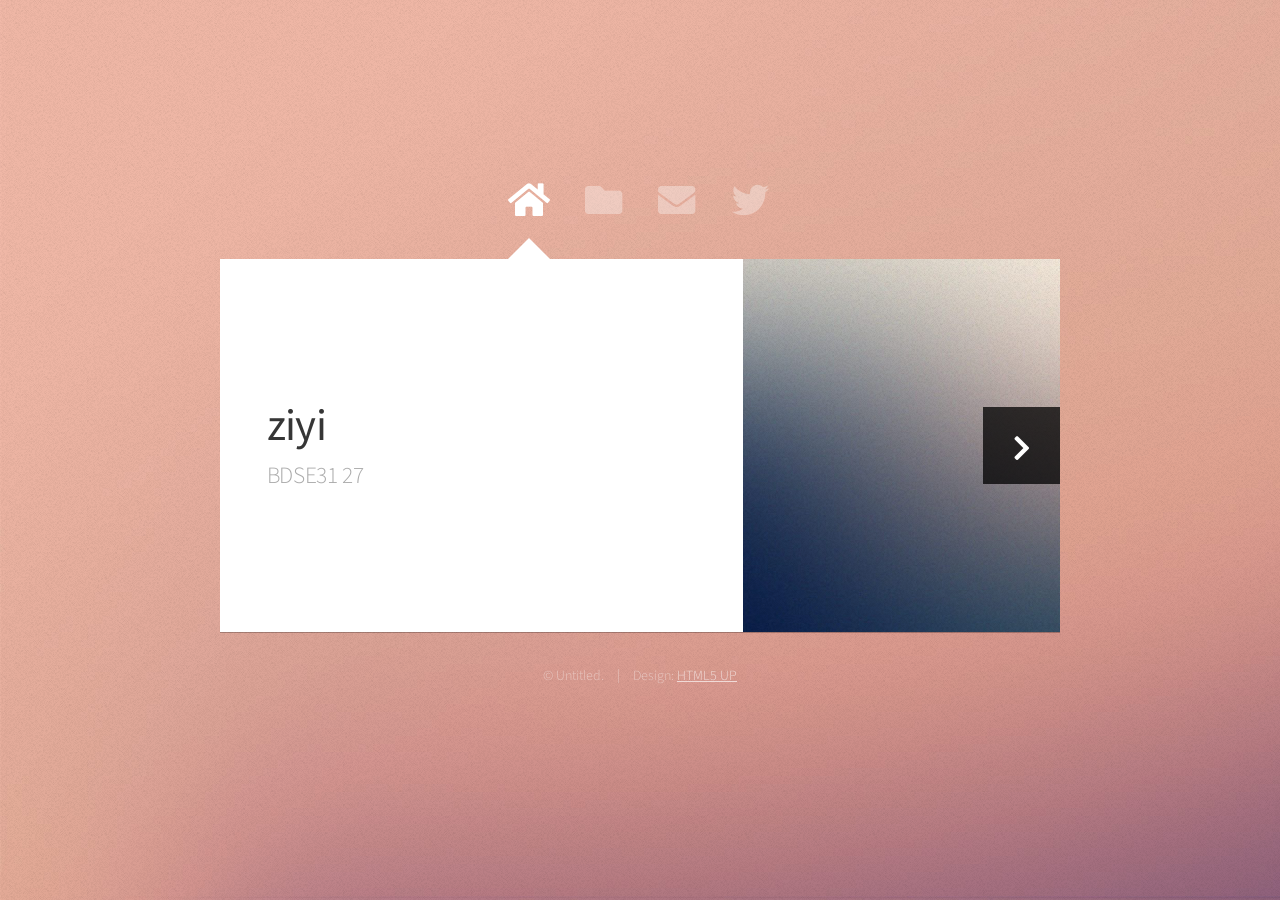
<file: index.html>
<!DOCTYPE HTML>
<html>
	<head>
		<title>Web Fundamentals Workshop</title>
		<meta charset="utf-8" />
		<meta name="viewport" content="width=device-width, initial-scale=1, user-scalable=no" />
		<link rel="stylesheet" href="assets/css/main.css" />
		<noscript><link rel="stylesheet" href="assets/css/noscript.css" /></noscript>
	</head>
	<body class="is-preload">

		<!-- Wrapper-->
			<div id="wrapper">

				<!-- Nav -->
					<nav id="nav">
						<a href="#" class="icon solid fa-home"><span>Home</span></a>
						<a href="#work" class="icon solid fa-folder"><span>Work</span></a>
						<a href="#contact" class="icon solid fa-envelope"><span>Contact</span></a>
						<a href="https://twitter.com/ajlkn" class="icon brands fa-twitter"><span>Twitter</span></a>
					</nav>

				<!-- Main -->
					<div id="main">

						<!-- Me -->
							<article id="home" class="panel intro">
								<header>
									<h1>ziyi</h1>
									<p>BDSE31 27</p>
								</header>
								<a href="#work" class="jumplink pic">
									<span class="arrow icon solid fa-chevron-right"><span>See my work</span></span>
									<img src="images/me.jpg" alt="" />
								</a>
							</article>

						<!-- Work -->
							<article id="work" class="panel">
								<header>
									<h2>資料視覺化作品集</h2>
								</header>
								<p>
									Powered by Plotly.js
								</p>
								<section>
									<div class="row">
										<div class="col-4 col-6-medium col-12-small">
											<a target="_blank" href="line-chart/index.html" class="image fit"><img src="images/pic01.jpg" alt=""></a>
										</div>
									    <div class="col-4 col-6-medium col-12-small">
											<a target="_blank" href="bar-chart/index.html" class="image fit"><img src="images/pic02.jpg" alt=""></a>
										</div>
										<div class="col-4 col-6-medium col-12-small">
											<a target="_blank" href="pie-chart/index.html" class="image fit"><img src="images/pic03.jpg" alt=""></a>
										</div>
										<!--<div class="col-4 col-6-medium col-12-small">
											<a href="#" class="image fit"><img src="images/pic04.jpg" alt=""></a>
										</div>
										<div class="col-4 col-6-medium col-12-small">
											<a href="#" class="image fit"><img src="images/pic05.jpg" alt=""></a>
										</div>
										<div class="col-4 col-6-medium col-12-small">
											<a href="#" class="image fit"><img src="images/pic06.jpg" alt=""></a>
										</div>
										<div class="col-4 col-6-medium col-12-small">
											<a href="#" class="image fit"><img src="images/pic07.jpg" alt=""></a>
										</div>
										<div class="col-4 col-6-medium col-12-small">
											<a href="#" class="image fit"><img src="images/pic08.jpg" alt=""></a>
										</div>
										<div class="col-4 col-6-medium col-12-small">
											<a href="#" class="image fit"><img src="images/pic09.jpg" alt=""></a>
										</div>
										<div class="col-4 col-6-medium col-12-small">
											<a href="#" class="image fit"><img src="images/pic10.jpg" alt=""></a>
										</div>
										<div class="col-4 col-6-medium col-12-small">
											<a href="#" class="image fit"><img src="images/pic11.jpg" alt=""></a>
										</div>
										<div class="col-4 col-6-medium col-12-small">
											<a href="#" class="image fit"><img src="images/pic12.jpg" alt=""></a>
										</div>  -->
									</div>
								</section>
							</article>

						<!-- Contact -->
							<article id="contact" class="panel">
								<header>
									<h2>Contact Me</h2>
								</header>
								<form action="#" method="post">
									<div>
										<div class="row">
											<div class="col-6 col-12-medium">
												<input type="text" name="name" placeholder="Name" />
											</div>
											<div class="col-6 col-12-medium">
												<input type="text" name="email" placeholder="Email" />
											</div>
											<div class="col-12">
												<input type="text" name="subject" placeholder="Subject" />
											</div>
											<div class="col-12">
												<textarea name="message" placeholder="Message" rows="6"></textarea>
											</div>
											<div class="col-12">
												<input type="submit" value="Send Message" />
											</div>
										</div>
									</div>
								</form>
							</article>

					</div>

				<!-- Footer -->
					<div id="footer">
						<ul class="copyright">
							<li>&copy; Untitled.</li><li>Design: <a href="http://html5up.net">HTML5 UP</a></li>
						</ul>
					</div>

			</div>

		<!-- Scripts -->
			<script src="assets/js/jquery.min.js"></script>
			<script src="assets/js/browser.min.js"></script>
			<script src="assets/js/breakpoints.min.js"></script>
			<script src="assets/js/util.js"></script>
			<script src="assets/js/main.js"></script>

	</body>
</html>
</file>
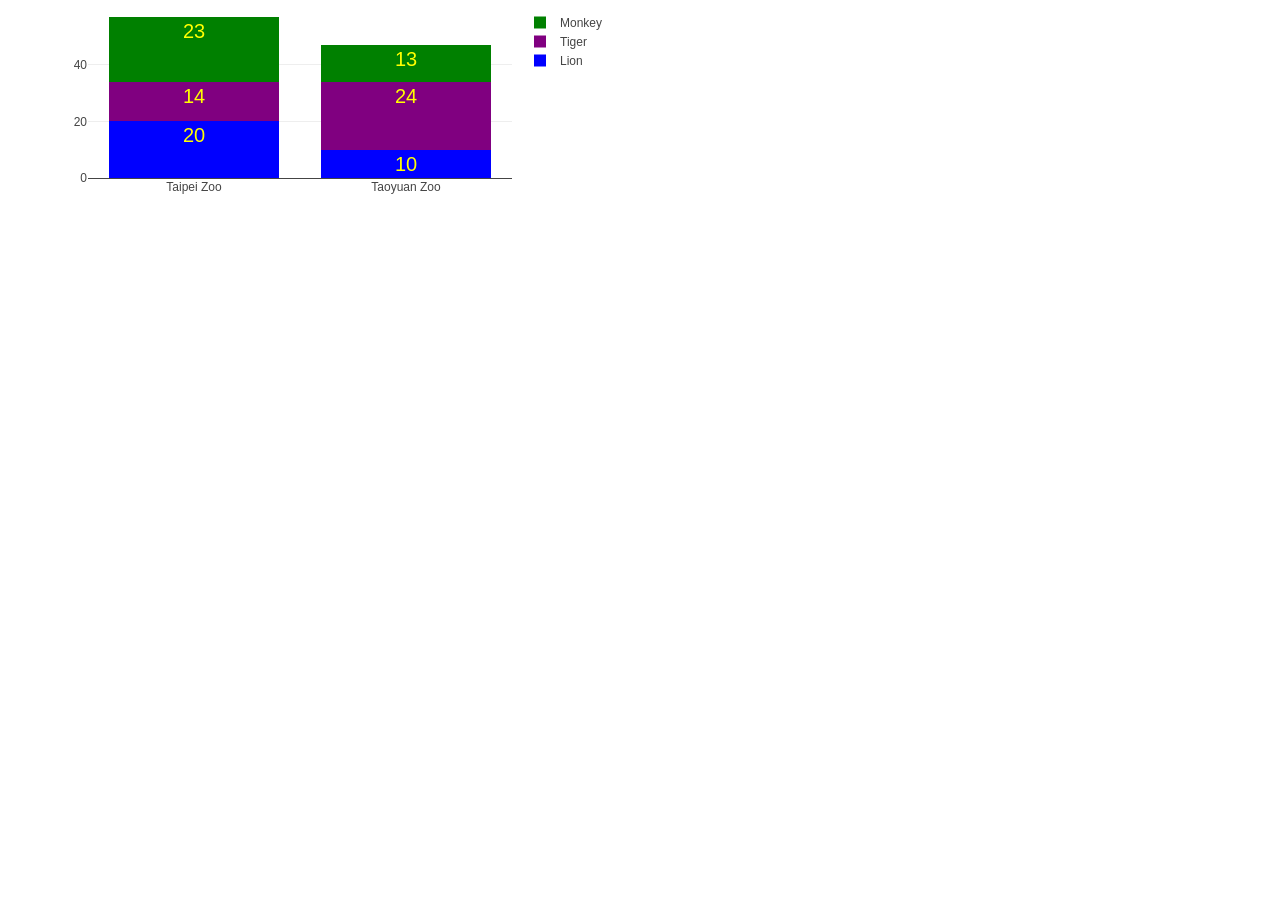
<file: bar-chart/index.html>
<!DOCTYPE html>
<html>
    <head>
        <meta charset="utf-8">
        <title></title>
        <link rel="stylesheet" href="style.css">
    </head>
    <body>

        <div id="myGraph"></div>
        <script src="https://cdn.plot.ly/plotly-2.25.2.min.js" charset="utf-8"></script>
        <script src="data.js"></script>
        <script src="main.bak.js"></script>



    </body>
</html>
</file>
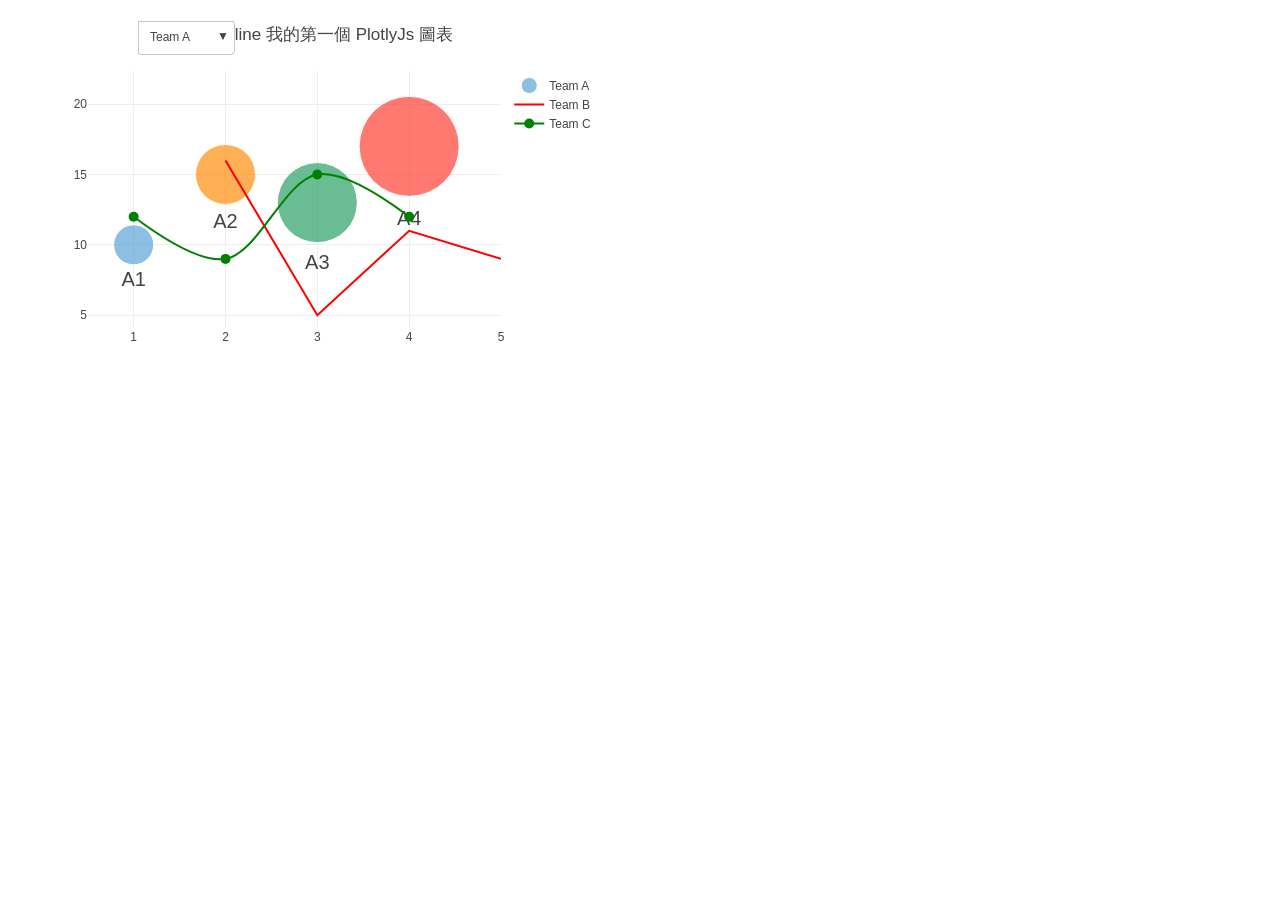
<file: line-chart/index.html>
<!DOCTYPE html>
<html>
    <head>
        <meta charset="utf-8">
        <title></title>
        <link rel="stylesheet" href="style.css">
    </head>
    <body>

        <div id="myGraph"></div>
        <script src="https://cdn.plot.ly/plotly-2.25.2.min.js" charset="utf-8"></script>
        <script src="data.js"></script> <!--會用到plotly，所以放在plotly跟main中間，html是有順序性的-->
        <script src="main.js"></script>



    </body>
</html>
</file>
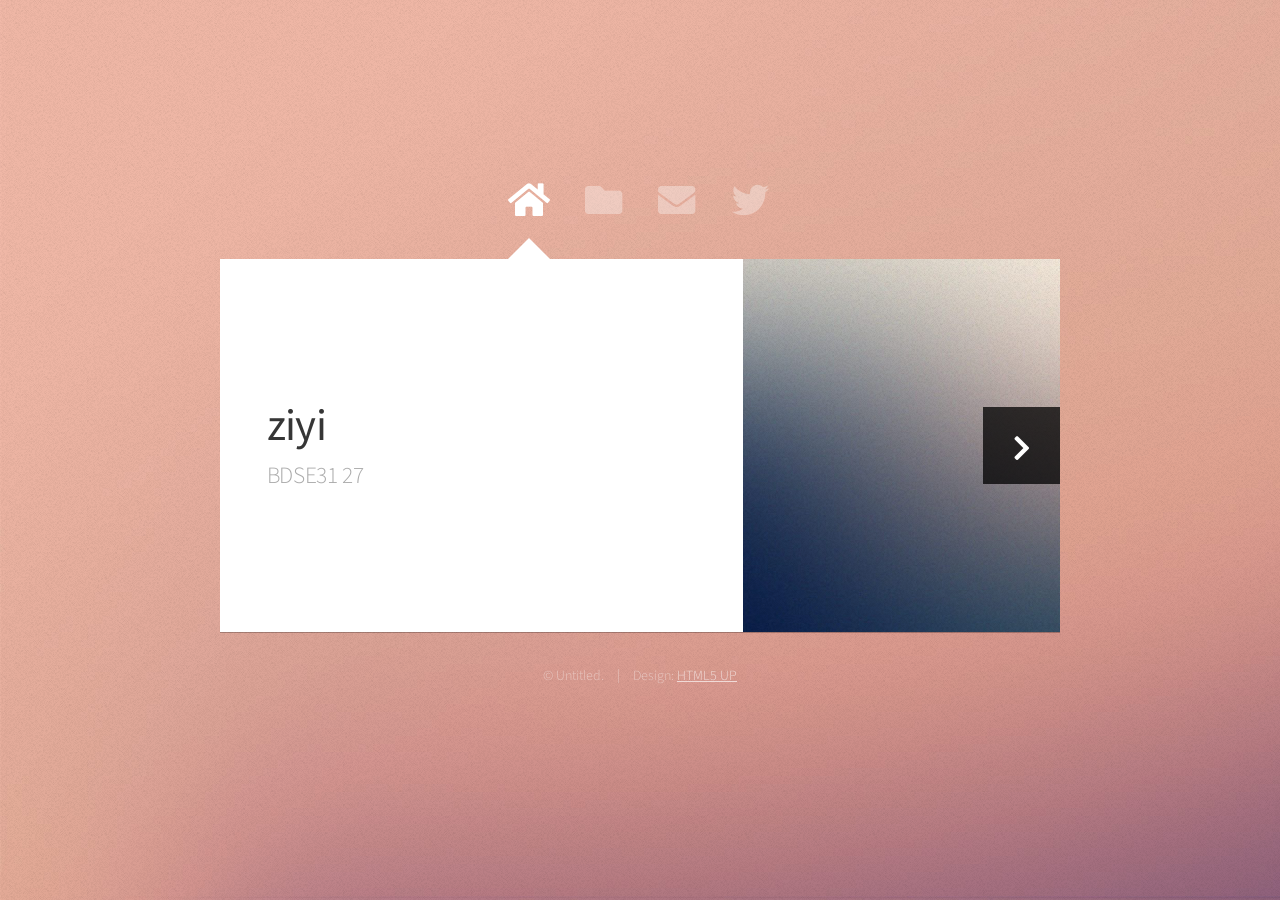
<file: portfolio-1/index.html>
<!DOCTYPE HTML>
<html>
	<head>
		<title>Web Fundamentals Workshop</title>
		<meta charset="utf-8" />
		<meta name="viewport" content="width=device-width, initial-scale=1, user-scalable=no" />
		<link rel="stylesheet" href="assets/css/main.css" />
		<noscript><link rel="stylesheet" href="assets/css/noscript.css" /></noscript>
	</head>
	<body class="is-preload">

		<!-- Wrapper-->
			<div id="wrapper">

				<!-- Nav -->
					<nav id="nav">
						<a href="#" class="icon solid fa-home"><span>Home</span></a>
						<a href="#work" class="icon solid fa-folder"><span>Work</span></a>
						<a href="#contact" class="icon solid fa-envelope"><span>Contact</span></a>
						<a href="https://twitter.com/ajlkn" class="icon brands fa-twitter"><span>Twitter</span></a>
					</nav>

				<!-- Main -->
					<div id="main">

						<!-- Me -->
							<article id="home" class="panel intro">
								<header>
									<h1>ziyi</h1>
									<p>BDSE31 27</p>
								</header>
								<a href="#work" class="jumplink pic">
									<span class="arrow icon solid fa-chevron-right"><span>See my work</span></span>
									<img src="images/me.jpg" alt="" />
								</a>
							</article>

						<!-- Work -->
							<article id="work" class="panel">
								<header>
									<h2>Work</h2>
								</header>
								<p>
									Phasellus enim sapien, blandit ullamcorper elementum eu, condimentum eu elit.
									Vestibulum ante ipsum primis in faucibus orci luctus et ultrices posuere cubilia
									luctus elit eget interdum.
								</p>
								<section>
									<div class="row">
										<div class="col-4 col-6-medium col-12-small">
											<a target="_blank" href="plotly2/index.html" class="image fit"><img src="images/pic01.jpg" alt=""></a>
										</div>
									<!--	<div class="col-4 col-6-medium col-12-small">
											<a href="#" class="image fit"><img src="images/pic02.jpg" alt=""></a>
										</div>
										<div class="col-4 col-6-medium col-12-small">
											<a href="#" class="image fit"><img src="images/pic03.jpg" alt=""></a>
										</div>
										<div class="col-4 col-6-medium col-12-small">
											<a href="#" class="image fit"><img src="images/pic04.jpg" alt=""></a>
										</div>
										<div class="col-4 col-6-medium col-12-small">
											<a href="#" class="image fit"><img src="images/pic05.jpg" alt=""></a>
										</div>
										<div class="col-4 col-6-medium col-12-small">
											<a href="#" class="image fit"><img src="images/pic06.jpg" alt=""></a>
										</div>
										<div class="col-4 col-6-medium col-12-small">
											<a href="#" class="image fit"><img src="images/pic07.jpg" alt=""></a>
										</div>
										<div class="col-4 col-6-medium col-12-small">
											<a href="#" class="image fit"><img src="images/pic08.jpg" alt=""></a>
										</div>
										<div class="col-4 col-6-medium col-12-small">
											<a href="#" class="image fit"><img src="images/pic09.jpg" alt=""></a>
										</div>
										<div class="col-4 col-6-medium col-12-small">
											<a href="#" class="image fit"><img src="images/pic10.jpg" alt=""></a>
										</div>
										<div class="col-4 col-6-medium col-12-small">
											<a href="#" class="image fit"><img src="images/pic11.jpg" alt=""></a>
										</div>
										<div class="col-4 col-6-medium col-12-small">
											<a href="#" class="image fit"><img src="images/pic12.jpg" alt=""></a>
										</div>  -->
									</div>
								</section>
							</article>

						<!-- Contact -->
							<article id="contact" class="panel">
								<header>
									<h2>Contact Me</h2>
								</header>
								<form action="#" method="post">
									<div>
										<div class="row">
											<div class="col-6 col-12-medium">
												<input type="text" name="name" placeholder="Name" />
											</div>
											<div class="col-6 col-12-medium">
												<input type="text" name="email" placeholder="Email" />
											</div>
											<div class="col-12">
												<input type="text" name="subject" placeholder="Subject" />
											</div>
											<div class="col-12">
												<textarea name="message" placeholder="Message" rows="6"></textarea>
											</div>
											<div class="col-12">
												<input type="submit" value="Send Message" />
											</div>
										</div>
									</div>
								</form>
							</article>

					</div>

				<!-- Footer -->
					<div id="footer">
						<ul class="copyright">
							<li>&copy; Untitled.</li><li>Design: <a href="http://html5up.net">HTML5 UP</a></li>
						</ul>
					</div>

			</div>

		<!-- Scripts -->
			<script src="assets/js/jquery.min.js"></script>
			<script src="assets/js/browser.min.js"></script>
			<script src="assets/js/breakpoints.min.js"></script>
			<script src="assets/js/util.js"></script>
			<script src="assets/js/main.js"></script>

	</body>
</html>
</file>
<file: assets/css/noscript.css>
/* Wrapper */

	#wrapper {
		opacity: 1 !important;
	}

/* Nav */

	#nav a {
		opacity: 1.0;
	}

		#nav a:before, #nav a:after {
			display: none;
		}

		#nav a span {
			top: 0;
			opacity: 1.0;
		}

			#nav a span:after {
				display: none;
			}

/* Main */

	#main {
		background: none;
		box-shadow: none;
	}

		#main > .panel {
			background: #ffffff;
			margin-bottom: 2em;
		}

			#main > .panel:last-child {
				margin-bottom: 0;
			}
</file>
<file: bar-chart/style.css>
#myGraph{
   width: 600px;
   height: 250px;
}
</file>
<file: line-chart/style.css>
#myGraph{
   width: 600px;
   height: 400px;
}
</file>
<file: portfolio-1/assets/css/noscript.css>
/* Wrapper */

	#wrapper {
		opacity: 1 !important;
	}

/* Nav */

	#nav a {
		opacity: 1.0;
	}

		#nav a:before, #nav a:after {
			display: none;
		}

		#nav a span {
			top: 0;
			opacity: 1.0;
		}

			#nav a span:after {
				display: none;
			}

/* Main */

	#main {
		background: none;
		box-shadow: none;
	}

		#main > .panel {
			background: #ffffff;
			margin-bottom: 2em;
		}

			#main > .panel:last-child {
				margin-bottom: 0;
			}
</file>
<file: assets/css/main.css>
@import url("https://fonts.googleapis.com/css?family=Source+Sans+Pro:300,400,300italic,400italic");
@import url("fontawesome-all.min.css");

html, body, div, span, applet, object,
iframe, h1, h2, h3, h4, h5, h6, p, blockquote,
pre, a, abbr, acronym, address, big, cite,
code, del, dfn, em, img, ins, kbd, q, s, samp,
small, strike, strong, sub, sup, tt, var, b,
u, i, center, dl, dt, dd, ol, ul, li, fieldset,
form, label, legend, table, caption, tbody,
tfoot, thead, tr, th, td, article, aside,
canvas, details, embed, figure, figcaption,
footer, header, hgroup, menu, nav, output, ruby,
section, summary, time, mark, audio, video {
	margin: 0;
	padding: 0;
	border: 0;
	font-size: 100%;
	font: inherit;
	vertical-align: baseline;}

article, aside, details, figcaption, figure,
footer, header, hgroup, menu, nav, section {
	display: block;}

body {
	line-height: 1;
}

ol, ul {
	list-style: none;
}

blockquote, q {
	quotes: none;
}

	blockquote:before, blockquote:after, q:before, q:after {
		content: '';
		content: none;
	}

table {
	border-collapse: collapse;
	border-spacing: 0;
}

body {
	-webkit-text-size-adjust: none;
}

mark {
	background-color: transparent;
	color: inherit;
}

input::-moz-focus-inner {
	border: 0;
	padding: 0;
}

input, select, textarea {
	-moz-appearance: none;
	-webkit-appearance: none;
	-ms-appearance: none;
	appearance: none;
}

/* Row */

	.row {
		display: flex;
		flex-wrap: wrap;
		box-sizing: border-box;
		align-items: stretch;
	}

		.row > * {
			box-sizing: border-box;
		}

		.row.gtr-uniform > * > :last-child {
			margin-bottom: 0;
		}

		.row.aln-left {
			justify-content: flex-start;
		}

		.row.aln-center {
			justify-content: center;
		}

		.row.aln-right {
			justify-content: flex-end;
		}

		.row.aln-top {
			align-items: flex-start;
		}

		.row.aln-middle {
			align-items: center;
		}

		.row.aln-bottom {
			align-items: flex-end;
		}

		.row > .imp {
			order: -1;
		}

		.row > .col-1 {
			width: 8.33333%;
		}

		.row > .off-1 {
			margin-left: 8.33333%;
		}

		.row > .col-2 {
			width: 16.66667%;
		}

		.row > .off-2 {
			margin-left: 16.66667%;
		}

		.row > .col-3 {
			width: 25%;
		}

		.row > .off-3 {
			margin-left: 25%;
		}

		.row > .col-4 {
			width: 33.33333%;
		}

		.row > .off-4 {
			margin-left: 33.33333%;
		}

		.row > .col-5 {
			width: 41.66667%;
		}

		.row > .off-5 {
			margin-left: 41.66667%;
		}

		.row > .col-6 {
			width: 50%;
		}

		.row > .off-6 {
			margin-left: 50%;
		}

		.row > .col-7 {
			width: 58.33333%;
		}

		.row > .off-7 {
			margin-left: 58.33333%;
		}

		.row > .col-8 {
			width: 66.66667%;
		}

		.row > .off-8 {
			margin-left: 66.66667%;
		}

		.row > .col-9 {
			width: 75%;
		}

		.row > .off-9 {
			margin-left: 75%;
		}

		.row > .col-10 {
			width: 83.33333%;
		}

		.row > .off-10 {
			margin-left: 83.33333%;
		}

		.row > .col-11 {
			width: 91.66667%;
		}

		.row > .off-11 {
			margin-left: 91.66667%;
		}

		.row > .col-12 {
			width: 100%;
		}

		.row > .off-12 {
			margin-left: 100%;
		}

		.row.gtr-0 {
			margin-top: 0em;
			margin-left: 0em;
		}

			.row.gtr-0 > * {
				padding: 0em 0 0 0em;
			}

			.row.gtr-0.gtr-uniform {
				margin-top: 0em;
			}

				.row.gtr-0.gtr-uniform > * {
					padding-top: 0em;
				}

		.row.gtr-25 {
			margin-top: -0.3125em;
			margin-left: -0.3125em;
		}

			.row.gtr-25 > * {
				padding: 0.3125em 0 0 0.3125em;
			}

			.row.gtr-25.gtr-uniform {
				margin-top: -0.3125em;
			}

				.row.gtr-25.gtr-uniform > * {
					padding-top: 0.3125em;
				}

		.row.gtr-50 {
			margin-top: -0.625em;
			margin-left: -0.625em;
		}

			.row.gtr-50 > * {
				padding: 0.625em 0 0 0.625em;
			}

			.row.gtr-50.gtr-uniform {
				margin-top: -0.625em;
			}

				.row.gtr-50.gtr-uniform > * {
					padding-top: 0.625em;
				}

		.row {
			margin-top: -1.25em;
			margin-left: -1.25em;
		}

			.row > * {
				padding: 1.25em 0 0 1.25em;
			}

			.row.gtr-uniform {
				margin-top: -1.25em;
			}

				.row.gtr-uniform > * {
					padding-top: 1.25em;
				}

		.row.gtr-150 {
			margin-top: -1.875em;
			margin-left: -1.875em;
		}

			.row.gtr-150 > * {
				padding: 1.875em 0 0 1.875em;
			}

			.row.gtr-150.gtr-uniform {
				margin-top: -1.875em;
			}

				.row.gtr-150.gtr-uniform > * {
					padding-top: 1.875em;
				}

		.row.gtr-200 {
			margin-top: -2.5em;
			margin-left: -2.5em;
		}

			.row.gtr-200 > * {
				padding: 2.5em 0 0 2.5em;
			}

			.row.gtr-200.gtr-uniform {
				margin-top: -2.5em;
			}

				.row.gtr-200.gtr-uniform > * {
					padding-top: 2.5em;
				}

		@media screen and (max-width: 1680px) {

			.row {
				display: flex;
				flex-wrap: wrap;
				box-sizing: border-box;
				align-items: stretch;
			}

				.row > * {
					box-sizing: border-box;
				}

				.row.gtr-uniform > * > :last-child {
					margin-bottom: 0;
				}

				.row.aln-left {
					justify-content: flex-start;
				}

				.row.aln-center {
					justify-content: center;
				}

				.row.aln-right {
					justify-content: flex-end;
				}

				.row.aln-top {
					align-items: flex-start;
				}

				.row.aln-middle {
					align-items: center;
				}

				.row.aln-bottom {
					align-items: flex-end;
				}

				.row > .imp-xlarge {
					order: -1;
				}

				.row > .col-1-xlarge {
					width: 8.33333%;
				}

				.row > .off-1-xlarge {
					margin-left: 8.33333%;
				}

				.row > .col-2-xlarge {
					width: 16.66667%;
				}

				.row > .off-2-xlarge {
					margin-left: 16.66667%;
				}

				.row > .col-3-xlarge {
					width: 25%;
				}

				.row > .off-3-xlarge {
					margin-left: 25%;
				}

				.row > .col-4-xlarge {
					width: 33.33333%;
				}

				.row > .off-4-xlarge {
					margin-left: 33.33333%;
				}

				.row > .col-5-xlarge {
					width: 41.66667%;
				}

				.row > .off-5-xlarge {
					margin-left: 41.66667%;
				}

				.row > .col-6-xlarge {
					width: 50%;
				}

				.row > .off-6-xlarge {
					margin-left: 50%;
				}

				.row > .col-7-xlarge {
					width: 58.33333%;
				}

				.row > .off-7-xlarge {
					margin-left: 58.33333%;
				}

				.row > .col-8-xlarge {
					width: 66.66667%;
				}

				.row > .off-8-xlarge {
					margin-left: 66.66667%;
				}

				.row > .col-9-xlarge {
					width: 75%;
				}

				.row > .off-9-xlarge {
					margin-left: 75%;
				}

				.row > .col-10-xlarge {
					width: 83.33333%;
				}

				.row > .off-10-xlarge {
					margin-left: 83.33333%;
				}

				.row > .col-11-xlarge {
					width: 91.66667%;
				}

				.row > .off-11-xlarge {
					margin-left: 91.66667%;
				}

				.row > .col-12-xlarge {
					width: 100%;
				}

				.row > .off-12-xlarge {
					margin-left: 100%;
				}

				.row.gtr-0 {
					margin-top: 0em;
					margin-left: 0em;
				}

					.row.gtr-0 > * {
						padding: 0em 0 0 0em;
					}

					.row.gtr-0.gtr-uniform {
						margin-top: 0em;
					}

						.row.gtr-0.gtr-uniform > * {
							padding-top: 0em;
						}

				.row.gtr-25 {
					margin-top: -0.3125em;
					margin-left: -0.3125em;
				}

					.row.gtr-25 > * {
						padding: 0.3125em 0 0 0.3125em;
					}

					.row.gtr-25.gtr-uniform {
						margin-top: -0.3125em;
					}

						.row.gtr-25.gtr-uniform > * {
							padding-top: 0.3125em;
						}

				.row.gtr-50 {
					margin-top: -0.625em;
					margin-left: -0.625em;
				}

					.row.gtr-50 > * {
						padding: 0.625em 0 0 0.625em;
					}

					.row.gtr-50.gtr-uniform {
						margin-top: -0.625em;
					}

						.row.gtr-50.gtr-uniform > * {
							padding-top: 0.625em;
						}

				.row {
					margin-top: -1.25em;
					margin-left: -1.25em;
				}

					.row > * {
						padding: 1.25em 0 0 1.25em;
					}

					.row.gtr-uniform {
						margin-top: -1.25em;
					}

						.row.gtr-uniform > * {
							padding-top: 1.25em;
						}

				.row.gtr-150 {
					margin-top: -1.875em;
					margin-left: -1.875em;
				}

					.row.gtr-150 > * {
						padding: 1.875em 0 0 1.875em;
					}

					.row.gtr-150.gtr-uniform {
						margin-top: -1.875em;
					}

						.row.gtr-150.gtr-uniform > * {
							padding-top: 1.875em;
						}

				.row.gtr-200 {
					margin-top: -2.5em;
					margin-left: -2.5em;
				}

					.row.gtr-200 > * {
						padding: 2.5em 0 0 2.5em;
					}

					.row.gtr-200.gtr-uniform {
						margin-top: -2.5em;
					}

						.row.gtr-200.gtr-uniform > * {
							padding-top: 2.5em;
						}

		}

		@media screen and (max-width: 1280px) {

			.row {
				display: flex;
				flex-wrap: wrap;
				box-sizing: border-box;
				align-items: stretch;
			}

				.row > * {
					box-sizing: border-box;
				}

				.row.gtr-uniform > * > :last-child {
					margin-bottom: 0;
				}

				.row.aln-left {
					justify-content: flex-start;
				}

				.row.aln-center {
					justify-content: center;
				}

				.row.aln-right {
					justify-content: flex-end;
				}

				.row.aln-top {
					align-items: flex-start;
				}

				.row.aln-middle {
					align-items: center;
				}

				.row.aln-bottom {
					align-items: flex-end;
				}

				.row > .imp-large {
					order: -1;
				}

				.row > .col-1-large {
					width: 8.33333%;
				}

				.row > .off-1-large {
					margin-left: 8.33333%;
				}

				.row > .col-2-large {
					width: 16.66667%;
				}

				.row > .off-2-large {
					margin-left: 16.66667%;
				}

				.row > .col-3-large {
					width: 25%;
				}

				.row > .off-3-large {
					margin-left: 25%;
				}

				.row > .col-4-large {
					width: 33.33333%;
				}

				.row > .off-4-large {
					margin-left: 33.33333%;
				}

				.row > .col-5-large {
					width: 41.66667%;
				}

				.row > .off-5-large {
					margin-left: 41.66667%;
				}

				.row > .col-6-large {
					width: 50%;
				}

				.row > .off-6-large {
					margin-left: 50%;
				}

				.row > .col-7-large {
					width: 58.33333%;
				}

				.row > .off-7-large {
					margin-left: 58.33333%;
				}

				.row > .col-8-large {
					width: 66.66667%;
				}

				.row > .off-8-large {
					margin-left: 66.66667%;
				}

				.row > .col-9-large {
					width: 75%;
				}

				.row > .off-9-large {
					margin-left: 75%;
				}

				.row > .col-10-large {
					width: 83.33333%;
				}

				.row > .off-10-large {
					margin-left: 83.33333%;
				}

				.row > .col-11-large {
					width: 91.66667%;
				}

				.row > .off-11-large {
					margin-left: 91.66667%;
				}

				.row > .col-12-large {
					width: 100%;
				}

				.row > .off-12-large {
					margin-left: 100%;
				}

				.row.gtr-0 {
					margin-top: 0em;
					margin-left: 0em;
				}

					.row.gtr-0 > * {
						padding: 0em 0 0 0em;
					}

					.row.gtr-0.gtr-uniform {
						margin-top: 0em;
					}

						.row.gtr-0.gtr-uniform > * {
							padding-top: 0em;
						}

				.row.gtr-25 {
					margin-top: -0.3125em;
					margin-left: -0.3125em;
				}

					.row.gtr-25 > * {
						padding: 0.3125em 0 0 0.3125em;
					}

					.row.gtr-25.gtr-uniform {
						margin-top: -0.3125em;
					}

						.row.gtr-25.gtr-uniform > * {
							padding-top: 0.3125em;
						}

				.row.gtr-50 {
					margin-top: -0.625em;
					margin-left: -0.625em;
				}

					.row.gtr-50 > * {
						padding: 0.625em 0 0 0.625em;
					}

					.row.gtr-50.gtr-uniform {
						margin-top: -0.625em;
					}

						.row.gtr-50.gtr-uniform > * {
							padding-top: 0.625em;
						}

				.row {
					margin-top: -1.25em;
					margin-left: -1.25em;
				}

					.row > * {
						padding: 1.25em 0 0 1.25em;
					}

					.row.gtr-uniform {
						margin-top: -1.25em;
					}

						.row.gtr-uniform > * {
							padding-top: 1.25em;
						}

				.row.gtr-150 {
					margin-top: -1.875em;
					margin-left: -1.875em;
				}

					.row.gtr-150 > * {
						padding: 1.875em 0 0 1.875em;
					}

					.row.gtr-150.gtr-uniform {
						margin-top: -1.875em;
					}

						.row.gtr-150.gtr-uniform > * {
							padding-top: 1.875em;
						}

				.row.gtr-200 {
					margin-top: -2.5em;
					margin-left: -2.5em;
				}

					.row.gtr-200 > * {
						padding: 2.5em 0 0 2.5em;
					}

					.row.gtr-200.gtr-uniform {
						margin-top: -2.5em;
					}

						.row.gtr-200.gtr-uniform > * {
							padding-top: 2.5em;
						}

		}

		@media screen and (max-width: 980px) {

			.row {
				display: flex;
				flex-wrap: wrap;
				box-sizing: border-box;
				align-items: stretch;
			}

				.row > * {
					box-sizing: border-box;
				}

				.row.gtr-uniform > * > :last-child {
					margin-bottom: 0;
				}

				.row.aln-left {
					justify-content: flex-start;
				}

				.row.aln-center {
					justify-content: center;
				}

				.row.aln-right {
					justify-content: flex-end;
				}

				.row.aln-top {
					align-items: flex-start;
				}

				.row.aln-middle {
					align-items: center;
				}

				.row.aln-bottom {
					align-items: flex-end;
				}

				.row > .imp-medium {
					order: -1;
				}

				.row > .col-1-medium {
					width: 8.33333%;
				}

				.row > .off-1-medium {
					margin-left: 8.33333%;
				}

				.row > .col-2-medium {
					width: 16.66667%;
				}

				.row > .off-2-medium {
					margin-left: 16.66667%;
				}

				.row > .col-3-medium {
					width: 25%;
				}

				.row > .off-3-medium {
					margin-left: 25%;
				}

				.row > .col-4-medium {
					width: 33.33333%;
				}

				.row > .off-4-medium {
					margin-left: 33.33333%;
				}

				.row > .col-5-medium {
					width: 41.66667%;
				}

				.row > .off-5-medium {
					margin-left: 41.66667%;
				}

				.row > .col-6-medium {
					width: 50%;
				}

				.row > .off-6-medium {
					margin-left: 50%;
				}

				.row > .col-7-medium {
					width: 58.33333%;
				}

				.row > .off-7-medium {
					margin-left: 58.33333%;
				}

				.row > .col-8-medium {
					width: 66.66667%;
				}

				.row > .off-8-medium {
					margin-left: 66.66667%;
				}

				.row > .col-9-medium {
					width: 75%;
				}

				.row > .off-9-medium {
					margin-left: 75%;
				}

				.row > .col-10-medium {
					width: 83.33333%;
				}

				.row > .off-10-medium {
					margin-left: 83.33333%;
				}

				.row > .col-11-medium {
					width: 91.66667%;
				}

				.row > .off-11-medium {
					margin-left: 91.66667%;
				}

				.row > .col-12-medium {
					width: 100%;
				}

				.row > .off-12-medium {
					margin-left: 100%;
				}

				.row.gtr-0 {
					margin-top: 0em;
					margin-left: 0em;
				}

					.row.gtr-0 > * {
						padding: 0em 0 0 0em;
					}

					.row.gtr-0.gtr-uniform {
						margin-top: 0em;
					}

						.row.gtr-0.gtr-uniform > * {
							padding-top: 0em;
						}

				.row.gtr-25 {
					margin-top: -0.3125em;
					margin-left: -0.3125em;
				}

					.row.gtr-25 > * {
						padding: 0.3125em 0 0 0.3125em;
					}

					.row.gtr-25.gtr-uniform {
						margin-top: -0.3125em;
					}

						.row.gtr-25.gtr-uniform > * {
							padding-top: 0.3125em;
						}

				.row.gtr-50 {
					margin-top: -0.625em;
					margin-left: -0.625em;
				}

					.row.gtr-50 > * {
						padding: 0.625em 0 0 0.625em;
					}

					.row.gtr-50.gtr-uniform {
						margin-top: -0.625em;
					}

						.row.gtr-50.gtr-uniform > * {
							padding-top: 0.625em;
						}

				.row {
					margin-top: -1.25em;
					margin-left: -1.25em;
				}

					.row > * {
						padding: 1.25em 0 0 1.25em;
					}

					.row.gtr-uniform {
						margin-top: -1.25em;
					}

						.row.gtr-uniform > * {
							padding-top: 1.25em;
						}

				.row.gtr-150 {
					margin-top: -1.875em;
					margin-left: -1.875em;
				}

					.row.gtr-150 > * {
						padding: 1.875em 0 0 1.875em;
					}

					.row.gtr-150.gtr-uniform {
						margin-top: -1.875em;
					}

						.row.gtr-150.gtr-uniform > * {
							padding-top: 1.875em;
						}

				.row.gtr-200 {
					margin-top: -2.5em;
					margin-left: -2.5em;
				}

					.row.gtr-200 > * {
						padding: 2.5em 0 0 2.5em;
					}

					.row.gtr-200.gtr-uniform {
						margin-top: -2.5em;
					}

						.row.gtr-200.gtr-uniform > * {
							padding-top: 2.5em;
						}

		}

		@media screen and (max-width: 736px) {

			.row {
				display: flex;
				flex-wrap: wrap;
				box-sizing: border-box;
				align-items: stretch;
			}

				.row > * {
					box-sizing: border-box;
				}

				.row.gtr-uniform > * > :last-child {
					margin-bottom: 0;
				}

				.row.aln-left {
					justify-content: flex-start;
				}

				.row.aln-center {
					justify-content: center;
				}

				.row.aln-right {
					justify-content: flex-end;
				}

				.row.aln-top {
					align-items: flex-start;
				}

				.row.aln-middle {
					align-items: center;
				}

				.row.aln-bottom {
					align-items: flex-end;
				}

				.row > .imp-small {
					order: -1;
				}

				.row > .col-1-small {
					width: 8.33333%;
				}

				.row > .off-1-small {
					margin-left: 8.33333%;
				}

				.row > .col-2-small {
					width: 16.66667%;
				}

				.row > .off-2-small {
					margin-left: 16.66667%;
				}

				.row > .col-3-small {
					width: 25%;
				}

				.row > .off-3-small {
					margin-left: 25%;
				}

				.row > .col-4-small {
					width: 33.33333%;
				}

				.row > .off-4-small {
					margin-left: 33.33333%;
				}

				.row > .col-5-small {
					width: 41.66667%;
				}

				.row > .off-5-small {
					margin-left: 41.66667%;
				}

				.row > .col-6-small {
					width: 50%;
				}

				.row > .off-6-small {
					margin-left: 50%;
				}

				.row > .col-7-small {
					width: 58.33333%;
				}

				.row > .off-7-small {
					margin-left: 58.33333%;
				}

				.row > .col-8-small {
					width: 66.66667%;
				}

				.row > .off-8-small {
					margin-left: 66.66667%;
				}

				.row > .col-9-small {
					width: 75%;
				}

				.row > .off-9-small {
					margin-left: 75%;
				}

				.row > .col-10-small {
					width: 83.33333%;
				}

				.row > .off-10-small {
					margin-left: 83.33333%;
				}

				.row > .col-11-small {
					width: 91.66667%;
				}

				.row > .off-11-small {
					margin-left: 91.66667%;
				}

				.row > .col-12-small {
					width: 100%;
				}

				.row > .off-12-small {
					margin-left: 100%;
				}

				.row.gtr-0 {
					margin-top: 0em;
					margin-left: 0em;
				}

					.row.gtr-0 > * {
						padding: 0em 0 0 0em;
					}

					.row.gtr-0.gtr-uniform {
						margin-top: 0em;
					}

						.row.gtr-0.gtr-uniform > * {
							padding-top: 0em;
						}

				.row.gtr-25 {
					margin-top: -0.3125em;
					margin-left: -0.3125em;
				}

					.row.gtr-25 > * {
						padding: 0.3125em 0 0 0.3125em;
					}

					.row.gtr-25.gtr-uniform {
						margin-top: -0.3125em;
					}

						.row.gtr-25.gtr-uniform > * {
							padding-top: 0.3125em;
						}

				.row.gtr-50 {
					margin-top: -0.625em;
					margin-left: -0.625em;
				}

					.row.gtr-50 > * {
						padding: 0.625em 0 0 0.625em;
					}

					.row.gtr-50.gtr-uniform {
						margin-top: -0.625em;
					}

						.row.gtr-50.gtr-uniform > * {
							padding-top: 0.625em;
						}

				.row {
					margin-top: -1.25em;
					margin-left: -1.25em;
				}

					.row > * {
						padding: 1.25em 0 0 1.25em;
					}

					.row.gtr-uniform {
						margin-top: -1.25em;
					}

						.row.gtr-uniform > * {
							padding-top: 1.25em;
						}

				.row.gtr-150 {
					margin-top: -1.875em;
					margin-left: -1.875em;
				}

					.row.gtr-150 > * {
						padding: 1.875em 0 0 1.875em;
					}

					.row.gtr-150.gtr-uniform {
						margin-top: -1.875em;
					}

						.row.gtr-150.gtr-uniform > * {
							padding-top: 1.875em;
						}

				.row.gtr-200 {
					margin-top: -2.5em;
					margin-left: -2.5em;
				}

					.row.gtr-200 > * {
						padding: 2.5em 0 0 2.5em;
					}

					.row.gtr-200.gtr-uniform {
						margin-top: -2.5em;
					}

						.row.gtr-200.gtr-uniform > * {
							padding-top: 2.5em;
						}

		}

/* Basic */

	html {
		box-sizing: border-box;
	}

	*, *:before, *:after {
		box-sizing: inherit;
	}

	body {
		background-image: url("images/overlay.png"), url("images/bg.jpg");
		background-repeat: repeat, no-repeat;
		background-size: auto, 100% 100%;
		background-attachment: fixed;
		overflow-y: scroll;
	}

		body.is-preload *, body.is-preload *:before, body.is-preload *:after {
			-moz-animation: none !important;
			-webkit-animation: none !important;
			-ms-animation: none !important;
			animation: none !important;
			-moz-transition: none !important;
			-webkit-transition: none !important;
			-ms-transition: none !important;
			transition: none !important;
		}

	body, input, textarea, select {
		font-family: 'Source Sans Pro', sans-serif;
		font-weight: 300;
		color: #777777;
		font-size: 20pt;
		line-height: 1.75em;
	}

		@media screen and (max-width: 1680px) {

			body, input, textarea, select {
				font-size: 15pt;
			}

		}

		@media screen and (max-width: 1280px) {

			body, input, textarea, select {
				font-size: 14pt;
			}

		}

		@media screen and (max-width: 736px) {

			body, input, textarea, select {
				font-size: 12pt;
			}

		}

		@media screen and (max-width: 360px) {

			body, input, textarea, select {
				font-size: 11pt;
			}

		}

	strong, b, h1, h2, h3, h4, h5, h6 {
		font-weight: 400;
		color: #363636;
	}

	h1 {
		font-size: 2.4em;
		letter-spacing: -0.015em;
	}

	h2 {
		font-size: 1.8em;
		letter-spacing: -0.015em;
	}

	h3, h4, h5, h6 {
		font-size: 1.25em;
		letter-spacing: -0.015em;
	}

	@media screen and (max-width: 736px) {

		h1 {
			font-size: 1.75em;
		}

		h2 {
			font-size: 1.375em;
		}

		h3, h4, h5, h6 {
			font-size: 1em;
		}

	}

	blockquote {
		border-left: solid 0.5em #ddd;
		padding: 1em 0 1em 2em;
		font-style: italic;
	}

	em, i {
		font-style: italic;
	}

	hr {
		border: 0;
		border-top: solid 1px #ddd;
		padding: 1.5em 0 0 0;
		margin: 1.75em 0 0 0;
	}

	sub {
		position: relative;
		top: 0.5em;
		font-size: 0.8em;
	}

	sup {
		position: relative;
		top: -0.5em;
		font-size: 0.8em;
	}

	br.clear {
		clear: both;
	}

	p, ul, ol, dl, table, blockquote, form {
		margin-bottom: 2em;
	}

/* Table */

	table {
		width: 100%;
	}

		table.default tbody tr {
			border-bottom: solid 1px #f4f4f4;
		}

		table.default td {
			padding: 0.5em 1em 0.5em 1em;
		}

		table.default th {
			text-align: left;
			font-weight: 400;
			padding: 0.5em 1em 0.5em 1em;
		}

		table.default thead {
			border-bottom: solid 2px #f4f4f4;
		}

/* Form */

	form label {
		display: block;
		font-weight: 400;
		color: #363636;
		margin: 0 0 1em 0;
	}

	form input[type="text"],
	form input[type="email"],
	form input[type="password"],
	form select,
	form textarea {
		-webkit-appearance: none;
		border: 0;
		background: #f4f4f4;
		padding: 0.75em;
		width: 100%;
		-moz-transition: background-color .25s ease-in-out;
		-webkit-transition: background-color .25s ease-in-out;
		-ms-transition: background-color .25s ease-in-out;
		transition: background-color .25s ease-in-out;
	}

		form input[type="text"]:focus,
		form input[type="email"]:focus,
		form input[type="password"]:focus,
		form select:focus,
		form textarea:focus {
			background: #f8f8f8;
		}

	form input[type="text"],
	form input[type="email"],
	form input[type="password"],
	form select {
		line-height: 1.35em;
	}

	form ::-webkit-input-placeholder {
		color: #999;
	}

	form :-moz-placeholder {
		color: #999;
	}

	form ::-moz-placeholder {
		color: #999;
	}

	form :-ms-input-placeholder {
		color: #999;
	}

/* Section/Article */

	section, article {
		margin-bottom: 3em;
	}

		section > :last-child, section:last-child, article > :last-child, article:last-child {
			margin-bottom: 0;
		}

	header {
		margin: 0 0 1.5em 0;
	}

		header > p {
			margin: 0.5em 0 0 0;
			color: #aaa;
		}

		@media screen and (max-width: 736px) {

			header {
				margin: 0 0 1em 0;
			}

		}

/* Image */

	.image {
		display: inline-block;
	}

		.image img {
			display: block;
			width: 100%;
		}

		.image.fit {
			display: block;
			width: 100%;
		}

		.image.featured {
			display: block;
			width: 100%;
			margin: 0 0 2em 0;
		}

		.image.left {
			float: left;
			margin: 0 2em 2em 0;
		}

		.image.centered {
			display: block;
			margin: 0 0 2em 0;
		}

			.image.centered img {
				margin: 0 auto;
				width: auto;
			}

/* Button */

	input[type="button"],
	input[type="submit"],
	input[type="reset"],
	button,
	.button {
		-moz-transition: background-color .25s ease-in-out;
		-webkit-transition: background-color .25s ease-in-out;
		-ms-transition: background-color .25s ease-in-out;
		transition: background-color .25s ease-in-out;
		-webkit-appearance: none;
		display: inline-block;
		background-color: #222222;
		color: #ffffff;
		border: 0;
		cursor: pointer;
		outline: 0;
		padding: 0.7em 1.5em 0.7em 1.5em;
	}

		input[type="button"]:hover,
		input[type="submit"]:hover,
		input[type="reset"]:hover,
		button:hover,
		.button:hover {
			background-color: #333333;
		}

		input[type="button"]:active,
		input[type="submit"]:active,
		input[type="reset"]:active,
		button:active,
		.button:active {
			background-color: #444444;
		}

		input[type="button"].alt,
		input[type="submit"].alt,
		input[type="reset"].alt,
		button.alt,
		.button.alt {
			background-color: #777777;
		}

			input[type="button"].alt:hover,
			input[type="submit"].alt:hover,
			input[type="reset"].alt:hover,
			button.alt:hover,
			.button.alt:hover {
				background-color: #888888;
			}

			input[type="button"].alt:active,
			input[type="submit"].alt:active,
			input[type="reset"].alt:active,
			button.alt:active,
			.button.alt:active {
				background-color: #999999;
			}

		input[type="button"].small,
		input[type="submit"].small,
		input[type="reset"].small,
		button.small,
		.button.small {
			font-size: 0.75em;
		}

		input[type="button"].large,
		input[type="submit"].large,
		input[type="reset"].large,
		button.large,
		.button.large {
			font-size: 1.25em;
			padding: 0.5em 1.25em 0.5em 1.25em;
		}

		input[type="button"].xlarge,
		input[type="submit"].xlarge,
		input[type="reset"].xlarge,
		button.xlarge,
		.button.xlarge {
			font-size: 1.5em;
			padding: 0.5em 1.25em 0.5em 1.25em;
		}

		@media screen and (max-width: 736px) {

			input[type="button"],
			input[type="submit"],
			input[type="reset"],
			button,
			.button {
				width: 100%;
			}

		}

/* List */

	ul {
		list-style: disc;
		padding-left: 1em;
	}

		ul li {
			padding-left: 0.5em;
		}

	ol {
		list-style: decimal;
		padding-left: 1.25em;
	}

		ol li {
			padding-left: 0.25em;
		}

/* Actions */

	ul.actions {
		list-style: none;
		padding-left: 0;
	}

		ul.actions li {
			display: inline-block;
			padding-left: 0;
			margin: 0 0 0 0.5em;
		}

			ul.actions li:first-child {
				margin-left: 0;
			}

		@media screen and (max-width: 736px) {

			ul.actions li {
				display: block;
				margin: 0.75em 0 0 0;
			}

				ul.actions li:first-child {
					margin-top: 0;
				}

		}

/* Icons */

	.icon {
		text-decoration: none;
		position: relative;
		text-decoration: none;
	}

		.icon:before {
			-moz-osx-font-smoothing: grayscale;
			-webkit-font-smoothing: antialiased;
			display: inline-block;
			font-style: normal;
			font-variant: normal;
			text-rendering: auto;
			line-height: 1;
			text-transform: none !important;
			font-family: 'Font Awesome 5 Free';
			font-weight: 400;
		}

		.icon.solid:before {
			font-weight: 900;
		}

		.icon.brands:before {
			font-family: 'Font Awesome 5 Brands';
		}

		.icon:before {
			line-height: inherit;
		}

		.icon > .label {
			display: none;
		}

/* Nav */

	#nav {
		text-align: center;
		height: 4.25em;
		cursor: default;
	}

		#nav a {
			position: relative;
			display: inline-block;
			color: #ffffff;
			width: 1em;
			height: 1em;
			line-height: 0.9em;
			font-size: 2.5em;
			margin: 0 0.25em 0 0.25em;
			opacity: 0.35;
			outline: 0;
			-moz-transition: opacity .25s ease-in-out;
			-webkit-transition: opacity .25s ease-in-out;
			-ms-transition: opacity .25s ease-in-out;
			transition: opacity .25s ease-in-out;
		}

			#nav a.icon:before {
				padding-right: 0;
			}

			#nav a:before {
				font-size: 0.8em;
			}

			#nav a:after {
				content: '';
				display: block;
				position: absolute;
				left: 50%;
				bottom: -0.75em;
				margin-left: -0.5em;
				border-bottom: solid 0em #ffffff;
				border-left: solid 0.5em transparent;
				border-right: solid 0.5em transparent;
				-moz-transition: border-bottom-width .25s ease-in-out;
				-webkit-transition: border-bottom-width .25s ease-in-out;
				-ms-transition: border-bottom-width .25s ease-in-out;
				transition: border-bottom-width .25s ease-in-out;
			}

			#nav a span {
				display: block;
				position: absolute;
				background: #222222;
				color: #ffffff;
				top: -2.75em;
				font-size: 0.3em;
				height: 2.25em;
				line-height: 2.25em;
				left: 50%;
				opacity: 0;
				-moz-transition: opacity .25s ease-in-out;
				-webkit-transition: opacity .25s ease-in-out;
				-ms-transition: opacity .25s ease-in-out;
				transition: opacity .25s ease-in-out;
				width: 5.5em;
				margin-left: -2.75em;
			}

				#nav a span:after {
					content: '';
					display: block;
					position: absolute;
					bottom: -0.4em;
					left: 50%;
					margin-left: -0.6em;
					border-top: solid 0.6em #222222;
					border-left: solid 0.6em transparent;
					border-right: solid 0.6em transparent;
				}

			#nav a:hover {
				opacity: 1.0;
			}

				#nav a:hover span {
					opacity: 1.0;
				}

			#nav a.active {
				opacity: 1.0;
			}

				#nav a.active:after {
					border-bottom-width: 0.5em;
				}

		@media screen and (max-width: 980px) {

			#nav a span {
				display: none;
			}

		}

/* Wrapper */

	#wrapper {
		width: 45em;
		margin: 0 auto;
		min-height: 100vh;
		max-width: 100%;
		padding: 4em 0;
		display: -moz-flex;
		display: -webkit-flex;
		display: -ms-flex;
		display: flex;
		-moz-flex-direction: column;
		-webkit-flex-direction: column;
		-ms-flex-direction: column;
		flex-direction: column;
		-moz-align-items: center;
		-webkit-align-items: center;
		-ms-align-items: center;
		align-items: center;
		-moz-justify-content: center;
		-webkit-justify-content: center;
		-ms-justify-content: center;
		justify-content: center;
		-moz-transition: opacity 1s ease-in-out;
		-webkit-transition: opacity 1s ease-in-out;
		-ms-transition: opacity 1s ease-in-out;
		transition: opacity 1s ease-in-out;
	}

		body.is-preload #wrapper {
			opacity: 0;
		}

		@media screen and (max-width: 1280px) {

			#wrapper {
				padding: 3em 0;
				max-width: calc(100% - 6em);
			}

		}

		@media screen and (max-width: 980px) {

			#wrapper {
				padding: 1.5em 0;
				max-width: calc(100% - 8em);
			}

		}

		@media screen and (max-width: 736px) {

			#wrapper {
				padding: 1em 0;
				max-width: calc(100% - 2em);
			}

		}

		@media screen and (max-width: 360px) {

			#wrapper {
				padding: 1em 0;
				max-width: 100%;
			}

		}

/* Main */

	#main {
		position: relative;
		overflow: hidden;
		width: 100%;
		background: #ffffff;
		box-shadow: 0px 1px 0px 0px rgba(0, 0, 0, 0.25);
		-moz-transition: min-height 0.5s ease-in-out, max-height 0.5s ease-in-out;
		-webkit-transition: min-height 0.5s ease-in-out, max-height 0.5s ease-in-out;
		-ms-transition: min-height 0.5s ease-in-out, max-height 0.5s ease-in-out;
		transition: min-height 0.5s ease-in-out, max-height 0.5s ease-in-out;
	}

		#main > .panel {
			-moz-transition: opacity 0.25s ease-in-out;
			-webkit-transition: opacity 0.25s ease-in-out;
			-ms-transition: opacity 0.25s ease-in-out;
			transition: opacity 0.25s ease-in-out;
			margin-bottom: 0;
			position: relative;
			padding: 3.5em 2.5em 2.5em 2.5em;
			width: 100%;
		}

			#main > .panel.inactive {
				opacity: 0;
			}

			@media screen and (max-width: 736px) {

				#main > .panel {
					padding: 2em 1.5em 1.5em 1.5em;
				}

			}

			#main > .panel.intro {
				padding: 0;
				height: 20em;
				display: -moz-flex;
				display: -webkit-flex;
				display: -ms-flex;
				display: flex;
				-moz-flex-direction: row;
				-webkit-flex-direction: row;
				-ms-flex-direction: row;
				flex-direction: row;
				-moz-align-items: center;
				-webkit-align-items: center;
				-ms-align-items: center;
				align-items: center;
			}

				#main > .panel.intro .pic {
					text-decoration: none;
					position: relative;
					-moz-flex-grow: 0;
					-webkit-flex-grow: 0;
					-ms-flex-grow: 0;
					flex-grow: 0;
					-moz-flex-shrink: 0;
					-webkit-flex-shrink: 0;
					-ms-flex-shrink: 0;
					flex-shrink: 0;
					width: 17em;
					height: 100%;
				}

					#main > .panel.intro .pic:before {
						content: '';
						position: absolute;
						top: 0;
						left: 0;
						background: url("images/overlay.png");
						width: 100%;
						height: 100%;
						z-index: 1;
					}

					#main > .panel.intro .pic img {
						position: relative;
						display: block;
						position: absolute;
						top: 0;
						left: 0;
						width: 100%;
						height: 100%;
						-moz-object-fit: cover;
						-webkit-object-fit: cover;
						-ms-object-fit: cover;
						object-fit: cover;
						-moz-object-position: center;
						-webkit-object-position: center;
						-ms-object-position: center;
						object-position: center;
					}

					#main > .panel.intro .pic .arrow {
						display: block;
						position: absolute;
						right: 0;
						top: 50%;
						margin-top: -1.375em;
						width: 2.75em;
						height: 2.75em;
						background: #000;
						background: rgba(0, 0, 0, 0.75);
						color: #ffffff;
						text-align: center;
						line-height: 2.75em;
						font-size: 1.5em;
						z-index: 1;
						-moz-transition: width .15s ease-in-out, padding-right .15s ease-in-out;
						-webkit-transition: width .15s ease-in-out, padding-right .15s ease-in-out;
						-ms-transition: width .15s ease-in-out, padding-right .15s ease-in-out;
						transition: width .15s ease-in-out, padding-right .15s ease-in-out;
					}

						#main > .panel.intro .pic .arrow:before {
							position: relative;
							padding-right: 0;
							top: 0.125em;
						}

						#main > .panel.intro .pic .arrow span {
							display: block;
							text-indent: -9999px;
						}

					#main > .panel.intro .pic:hover .arrow {
						width: 3em;
						padding-right: 0.25em;
					}

				#main > .panel.intro header {
					-moz-flex-grow: 1;
					-webkit-flex-grow: 1;
					-ms-flex-grow: 1;
					flex-grow: 1;
					-moz-flex-shrink: 1;
					-webkit-flex-shrink: 1;
					-ms-flex-shrink: 1;
					flex-shrink: 1;
					padding: 3.5em 2.5em;
					margin-bottom: 0;
					width: 100%;
				}

					#main > .panel.intro header h1 {
						line-height: 1.25em;
						margin-bottom: 0;
					}

					#main > .panel.intro header p {
						letter-spacing: -0.015em;
						font-size: 1.25em;
						margin: 0.25em 0 0 0;
					}

				@media screen and (max-width: 980px) {

					#main > .panel.intro {
						-moz-flex-direction: column;
						-webkit-flex-direction: column;
						-ms-flex-direction: column;
						flex-direction: column;
						height: auto;
					}

						#main > .panel.intro .pic {
							height: 25em;
							width: 100%;
						}

						#main > .panel.intro header {
							padding: 4em;
							text-align: center;
						}

				}

				@media screen and (max-width: 736px) {

					#main > .panel.intro .pic {
						height: 20em;
					}

					#main > .panel.intro header {
						padding: 2.75em 2em 2.5em 2em;
					}

						#main > .panel.intro header p {
							font-size: 1em;
							margin: 0.25em 0 0 0;
						}

				}

/* Footer */

	#footer {
		color: rgba(255, 255, 255, 0.45);
		text-align: center;
		padding: 2em 0 0 0;
		font-size: 0.75em;
	}

		#footer a {
			color: #ddd;
			color: rgba(255, 255, 255, 0.65);
			-moz-transition: color .25s ease-in-out;
			-webkit-transition: color .25s ease-in-out;
			-ms-transition: color .25s ease-in-out;
			transition: color .25s ease-in-out;
		}

			#footer a:hover {
				color: white;
			}

		#footer .copyright {
			list-style: none;
			padding-left: 0;
		}

			#footer .copyright li {
				display: inline-block;
				padding-left: 1em;
				margin-left: 1em;
				border-left: solid 1px rgba(255, 255, 255, 0.25);
				line-height: 1;
			}

				#footer .copyright li:first-child {
					padding-left: 0;
					margin-left: 0;
					border-left: 0;
				}

		@media screen and (max-width: 736px) {

			#footer .copyright li {
				padding-left: 0.5em;
				margin-left: 0.5em;
			}

		}
</file>
<file: portfolio-1/assets/css/main.css>
@import url("https://fonts.googleapis.com/css?family=Source+Sans+Pro:300,400,300italic,400italic");
@import url("fontawesome-all.min.css");

html, body, div, span, applet, object,
iframe, h1, h2, h3, h4, h5, h6, p, blockquote,
pre, a, abbr, acronym, address, big, cite,
code, del, dfn, em, img, ins, kbd, q, s, samp,
small, strike, strong, sub, sup, tt, var, b,
u, i, center, dl, dt, dd, ol, ul, li, fieldset,
form, label, legend, table, caption, tbody,
tfoot, thead, tr, th, td, article, aside,
canvas, details, embed, figure, figcaption,
footer, header, hgroup, menu, nav, output, ruby,
section, summary, time, mark, audio, video {
	margin: 0;
	padding: 0;
	border: 0;
	font-size: 100%;
	font: inherit;
	vertical-align: baseline;}

article, aside, details, figcaption, figure,
footer, header, hgroup, menu, nav, section {
	display: block;}

body {
	line-height: 1;
}

ol, ul {
	list-style: none;
}

blockquote, q {
	quotes: none;
}

	blockquote:before, blockquote:after, q:before, q:after {
		content: '';
		content: none;
	}

table {
	border-collapse: collapse;
	border-spacing: 0;
}

body {
	-webkit-text-size-adjust: none;
}

mark {
	background-color: transparent;
	color: inherit;
}

input::-moz-focus-inner {
	border: 0;
	padding: 0;
}

input, select, textarea {
	-moz-appearance: none;
	-webkit-appearance: none;
	-ms-appearance: none;
	appearance: none;
}

/* Row */

	.row {
		display: flex;
		flex-wrap: wrap;
		box-sizing: border-box;
		align-items: stretch;
	}

		.row > * {
			box-sizing: border-box;
		}

		.row.gtr-uniform > * > :last-child {
			margin-bottom: 0;
		}

		.row.aln-left {
			justify-content: flex-start;
		}

		.row.aln-center {
			justify-content: center;
		}

		.row.aln-right {
			justify-content: flex-end;
		}

		.row.aln-top {
			align-items: flex-start;
		}

		.row.aln-middle {
			align-items: center;
		}

		.row.aln-bottom {
			align-items: flex-end;
		}

		.row > .imp {
			order: -1;
		}

		.row > .col-1 {
			width: 8.33333%;
		}

		.row > .off-1 {
			margin-left: 8.33333%;
		}

		.row > .col-2 {
			width: 16.66667%;
		}

		.row > .off-2 {
			margin-left: 16.66667%;
		}

		.row > .col-3 {
			width: 25%;
		}

		.row > .off-3 {
			margin-left: 25%;
		}

		.row > .col-4 {
			width: 33.33333%;
		}

		.row > .off-4 {
			margin-left: 33.33333%;
		}

		.row > .col-5 {
			width: 41.66667%;
		}

		.row > .off-5 {
			margin-left: 41.66667%;
		}

		.row > .col-6 {
			width: 50%;
		}

		.row > .off-6 {
			margin-left: 50%;
		}

		.row > .col-7 {
			width: 58.33333%;
		}

		.row > .off-7 {
			margin-left: 58.33333%;
		}

		.row > .col-8 {
			width: 66.66667%;
		}

		.row > .off-8 {
			margin-left: 66.66667%;
		}

		.row > .col-9 {
			width: 75%;
		}

		.row > .off-9 {
			margin-left: 75%;
		}

		.row > .col-10 {
			width: 83.33333%;
		}

		.row > .off-10 {
			margin-left: 83.33333%;
		}

		.row > .col-11 {
			width: 91.66667%;
		}

		.row > .off-11 {
			margin-left: 91.66667%;
		}

		.row > .col-12 {
			width: 100%;
		}

		.row > .off-12 {
			margin-left: 100%;
		}

		.row.gtr-0 {
			margin-top: 0em;
			margin-left: 0em;
		}

			.row.gtr-0 > * {
				padding: 0em 0 0 0em;
			}

			.row.gtr-0.gtr-uniform {
				margin-top: 0em;
			}

				.row.gtr-0.gtr-uniform > * {
					padding-top: 0em;
				}

		.row.gtr-25 {
			margin-top: -0.3125em;
			margin-left: -0.3125em;
		}

			.row.gtr-25 > * {
				padding: 0.3125em 0 0 0.3125em;
			}

			.row.gtr-25.gtr-uniform {
				margin-top: -0.3125em;
			}

				.row.gtr-25.gtr-uniform > * {
					padding-top: 0.3125em;
				}

		.row.gtr-50 {
			margin-top: -0.625em;
			margin-left: -0.625em;
		}

			.row.gtr-50 > * {
				padding: 0.625em 0 0 0.625em;
			}

			.row.gtr-50.gtr-uniform {
				margin-top: -0.625em;
			}

				.row.gtr-50.gtr-uniform > * {
					padding-top: 0.625em;
				}

		.row {
			margin-top: -1.25em;
			margin-left: -1.25em;
		}

			.row > * {
				padding: 1.25em 0 0 1.25em;
			}

			.row.gtr-uniform {
				margin-top: -1.25em;
			}

				.row.gtr-uniform > * {
					padding-top: 1.25em;
				}

		.row.gtr-150 {
			margin-top: -1.875em;
			margin-left: -1.875em;
		}

			.row.gtr-150 > * {
				padding: 1.875em 0 0 1.875em;
			}

			.row.gtr-150.gtr-uniform {
				margin-top: -1.875em;
			}

				.row.gtr-150.gtr-uniform > * {
					padding-top: 1.875em;
				}

		.row.gtr-200 {
			margin-top: -2.5em;
			margin-left: -2.5em;
		}

			.row.gtr-200 > * {
				padding: 2.5em 0 0 2.5em;
			}

			.row.gtr-200.gtr-uniform {
				margin-top: -2.5em;
			}

				.row.gtr-200.gtr-uniform > * {
					padding-top: 2.5em;
				}

		@media screen and (max-width: 1680px) {

			.row {
				display: flex;
				flex-wrap: wrap;
				box-sizing: border-box;
				align-items: stretch;
			}

				.row > * {
					box-sizing: border-box;
				}

				.row.gtr-uniform > * > :last-child {
					margin-bottom: 0;
				}

				.row.aln-left {
					justify-content: flex-start;
				}

				.row.aln-center {
					justify-content: center;
				}

				.row.aln-right {
					justify-content: flex-end;
				}

				.row.aln-top {
					align-items: flex-start;
				}

				.row.aln-middle {
					align-items: center;
				}

				.row.aln-bottom {
					align-items: flex-end;
				}

				.row > .imp-xlarge {
					order: -1;
				}

				.row > .col-1-xlarge {
					width: 8.33333%;
				}

				.row > .off-1-xlarge {
					margin-left: 8.33333%;
				}

				.row > .col-2-xlarge {
					width: 16.66667%;
				}

				.row > .off-2-xlarge {
					margin-left: 16.66667%;
				}

				.row > .col-3-xlarge {
					width: 25%;
				}

				.row > .off-3-xlarge {
					margin-left: 25%;
				}

				.row > .col-4-xlarge {
					width: 33.33333%;
				}

				.row > .off-4-xlarge {
					margin-left: 33.33333%;
				}

				.row > .col-5-xlarge {
					width: 41.66667%;
				}

				.row > .off-5-xlarge {
					margin-left: 41.66667%;
				}

				.row > .col-6-xlarge {
					width: 50%;
				}

				.row > .off-6-xlarge {
					margin-left: 50%;
				}

				.row > .col-7-xlarge {
					width: 58.33333%;
				}

				.row > .off-7-xlarge {
					margin-left: 58.33333%;
				}

				.row > .col-8-xlarge {
					width: 66.66667%;
				}

				.row > .off-8-xlarge {
					margin-left: 66.66667%;
				}

				.row > .col-9-xlarge {
					width: 75%;
				}

				.row > .off-9-xlarge {
					margin-left: 75%;
				}

				.row > .col-10-xlarge {
					width: 83.33333%;
				}

				.row > .off-10-xlarge {
					margin-left: 83.33333%;
				}

				.row > .col-11-xlarge {
					width: 91.66667%;
				}

				.row > .off-11-xlarge {
					margin-left: 91.66667%;
				}

				.row > .col-12-xlarge {
					width: 100%;
				}

				.row > .off-12-xlarge {
					margin-left: 100%;
				}

				.row.gtr-0 {
					margin-top: 0em;
					margin-left: 0em;
				}

					.row.gtr-0 > * {
						padding: 0em 0 0 0em;
					}

					.row.gtr-0.gtr-uniform {
						margin-top: 0em;
					}

						.row.gtr-0.gtr-uniform > * {
							padding-top: 0em;
						}

				.row.gtr-25 {
					margin-top: -0.3125em;
					margin-left: -0.3125em;
				}

					.row.gtr-25 > * {
						padding: 0.3125em 0 0 0.3125em;
					}

					.row.gtr-25.gtr-uniform {
						margin-top: -0.3125em;
					}

						.row.gtr-25.gtr-uniform > * {
							padding-top: 0.3125em;
						}

				.row.gtr-50 {
					margin-top: -0.625em;
					margin-left: -0.625em;
				}

					.row.gtr-50 > * {
						padding: 0.625em 0 0 0.625em;
					}

					.row.gtr-50.gtr-uniform {
						margin-top: -0.625em;
					}

						.row.gtr-50.gtr-uniform > * {
							padding-top: 0.625em;
						}

				.row {
					margin-top: -1.25em;
					margin-left: -1.25em;
				}

					.row > * {
						padding: 1.25em 0 0 1.25em;
					}

					.row.gtr-uniform {
						margin-top: -1.25em;
					}

						.row.gtr-uniform > * {
							padding-top: 1.25em;
						}

				.row.gtr-150 {
					margin-top: -1.875em;
					margin-left: -1.875em;
				}

					.row.gtr-150 > * {
						padding: 1.875em 0 0 1.875em;
					}

					.row.gtr-150.gtr-uniform {
						margin-top: -1.875em;
					}

						.row.gtr-150.gtr-uniform > * {
							padding-top: 1.875em;
						}

				.row.gtr-200 {
					margin-top: -2.5em;
					margin-left: -2.5em;
				}

					.row.gtr-200 > * {
						padding: 2.5em 0 0 2.5em;
					}

					.row.gtr-200.gtr-uniform {
						margin-top: -2.5em;
					}

						.row.gtr-200.gtr-uniform > * {
							padding-top: 2.5em;
						}

		}

		@media screen and (max-width: 1280px) {

			.row {
				display: flex;
				flex-wrap: wrap;
				box-sizing: border-box;
				align-items: stretch;
			}

				.row > * {
					box-sizing: border-box;
				}

				.row.gtr-uniform > * > :last-child {
					margin-bottom: 0;
				}

				.row.aln-left {
					justify-content: flex-start;
				}

				.row.aln-center {
					justify-content: center;
				}

				.row.aln-right {
					justify-content: flex-end;
				}

				.row.aln-top {
					align-items: flex-start;
				}

				.row.aln-middle {
					align-items: center;
				}

				.row.aln-bottom {
					align-items: flex-end;
				}

				.row > .imp-large {
					order: -1;
				}

				.row > .col-1-large {
					width: 8.33333%;
				}

				.row > .off-1-large {
					margin-left: 8.33333%;
				}

				.row > .col-2-large {
					width: 16.66667%;
				}

				.row > .off-2-large {
					margin-left: 16.66667%;
				}

				.row > .col-3-large {
					width: 25%;
				}

				.row > .off-3-large {
					margin-left: 25%;
				}

				.row > .col-4-large {
					width: 33.33333%;
				}

				.row > .off-4-large {
					margin-left: 33.33333%;
				}

				.row > .col-5-large {
					width: 41.66667%;
				}

				.row > .off-5-large {
					margin-left: 41.66667%;
				}

				.row > .col-6-large {
					width: 50%;
				}

				.row > .off-6-large {
					margin-left: 50%;
				}

				.row > .col-7-large {
					width: 58.33333%;
				}

				.row > .off-7-large {
					margin-left: 58.33333%;
				}

				.row > .col-8-large {
					width: 66.66667%;
				}

				.row > .off-8-large {
					margin-left: 66.66667%;
				}

				.row > .col-9-large {
					width: 75%;
				}

				.row > .off-9-large {
					margin-left: 75%;
				}

				.row > .col-10-large {
					width: 83.33333%;
				}

				.row > .off-10-large {
					margin-left: 83.33333%;
				}

				.row > .col-11-large {
					width: 91.66667%;
				}

				.row > .off-11-large {
					margin-left: 91.66667%;
				}

				.row > .col-12-large {
					width: 100%;
				}

				.row > .off-12-large {
					margin-left: 100%;
				}

				.row.gtr-0 {
					margin-top: 0em;
					margin-left: 0em;
				}

					.row.gtr-0 > * {
						padding: 0em 0 0 0em;
					}

					.row.gtr-0.gtr-uniform {
						margin-top: 0em;
					}

						.row.gtr-0.gtr-uniform > * {
							padding-top: 0em;
						}

				.row.gtr-25 {
					margin-top: -0.3125em;
					margin-left: -0.3125em;
				}

					.row.gtr-25 > * {
						padding: 0.3125em 0 0 0.3125em;
					}

					.row.gtr-25.gtr-uniform {
						margin-top: -0.3125em;
					}

						.row.gtr-25.gtr-uniform > * {
							padding-top: 0.3125em;
						}

				.row.gtr-50 {
					margin-top: -0.625em;
					margin-left: -0.625em;
				}

					.row.gtr-50 > * {
						padding: 0.625em 0 0 0.625em;
					}

					.row.gtr-50.gtr-uniform {
						margin-top: -0.625em;
					}

						.row.gtr-50.gtr-uniform > * {
							padding-top: 0.625em;
						}

				.row {
					margin-top: -1.25em;
					margin-left: -1.25em;
				}

					.row > * {
						padding: 1.25em 0 0 1.25em;
					}

					.row.gtr-uniform {
						margin-top: -1.25em;
					}

						.row.gtr-uniform > * {
							padding-top: 1.25em;
						}

				.row.gtr-150 {
					margin-top: -1.875em;
					margin-left: -1.875em;
				}

					.row.gtr-150 > * {
						padding: 1.875em 0 0 1.875em;
					}

					.row.gtr-150.gtr-uniform {
						margin-top: -1.875em;
					}

						.row.gtr-150.gtr-uniform > * {
							padding-top: 1.875em;
						}

				.row.gtr-200 {
					margin-top: -2.5em;
					margin-left: -2.5em;
				}

					.row.gtr-200 > * {
						padding: 2.5em 0 0 2.5em;
					}

					.row.gtr-200.gtr-uniform {
						margin-top: -2.5em;
					}

						.row.gtr-200.gtr-uniform > * {
							padding-top: 2.5em;
						}

		}

		@media screen and (max-width: 980px) {

			.row {
				display: flex;
				flex-wrap: wrap;
				box-sizing: border-box;
				align-items: stretch;
			}

				.row > * {
					box-sizing: border-box;
				}

				.row.gtr-uniform > * > :last-child {
					margin-bottom: 0;
				}

				.row.aln-left {
					justify-content: flex-start;
				}

				.row.aln-center {
					justify-content: center;
				}

				.row.aln-right {
					justify-content: flex-end;
				}

				.row.aln-top {
					align-items: flex-start;
				}

				.row.aln-middle {
					align-items: center;
				}

				.row.aln-bottom {
					align-items: flex-end;
				}

				.row > .imp-medium {
					order: -1;
				}

				.row > .col-1-medium {
					width: 8.33333%;
				}

				.row > .off-1-medium {
					margin-left: 8.33333%;
				}

				.row > .col-2-medium {
					width: 16.66667%;
				}

				.row > .off-2-medium {
					margin-left: 16.66667%;
				}

				.row > .col-3-medium {
					width: 25%;
				}

				.row > .off-3-medium {
					margin-left: 25%;
				}

				.row > .col-4-medium {
					width: 33.33333%;
				}

				.row > .off-4-medium {
					margin-left: 33.33333%;
				}

				.row > .col-5-medium {
					width: 41.66667%;
				}

				.row > .off-5-medium {
					margin-left: 41.66667%;
				}

				.row > .col-6-medium {
					width: 50%;
				}

				.row > .off-6-medium {
					margin-left: 50%;
				}

				.row > .col-7-medium {
					width: 58.33333%;
				}

				.row > .off-7-medium {
					margin-left: 58.33333%;
				}

				.row > .col-8-medium {
					width: 66.66667%;
				}

				.row > .off-8-medium {
					margin-left: 66.66667%;
				}

				.row > .col-9-medium {
					width: 75%;
				}

				.row > .off-9-medium {
					margin-left: 75%;
				}

				.row > .col-10-medium {
					width: 83.33333%;
				}

				.row > .off-10-medium {
					margin-left: 83.33333%;
				}

				.row > .col-11-medium {
					width: 91.66667%;
				}

				.row > .off-11-medium {
					margin-left: 91.66667%;
				}

				.row > .col-12-medium {
					width: 100%;
				}

				.row > .off-12-medium {
					margin-left: 100%;
				}

				.row.gtr-0 {
					margin-top: 0em;
					margin-left: 0em;
				}

					.row.gtr-0 > * {
						padding: 0em 0 0 0em;
					}

					.row.gtr-0.gtr-uniform {
						margin-top: 0em;
					}

						.row.gtr-0.gtr-uniform > * {
							padding-top: 0em;
						}

				.row.gtr-25 {
					margin-top: -0.3125em;
					margin-left: -0.3125em;
				}

					.row.gtr-25 > * {
						padding: 0.3125em 0 0 0.3125em;
					}

					.row.gtr-25.gtr-uniform {
						margin-top: -0.3125em;
					}

						.row.gtr-25.gtr-uniform > * {
							padding-top: 0.3125em;
						}

				.row.gtr-50 {
					margin-top: -0.625em;
					margin-left: -0.625em;
				}

					.row.gtr-50 > * {
						padding: 0.625em 0 0 0.625em;
					}

					.row.gtr-50.gtr-uniform {
						margin-top: -0.625em;
					}

						.row.gtr-50.gtr-uniform > * {
							padding-top: 0.625em;
						}

				.row {
					margin-top: -1.25em;
					margin-left: -1.25em;
				}

					.row > * {
						padding: 1.25em 0 0 1.25em;
					}

					.row.gtr-uniform {
						margin-top: -1.25em;
					}

						.row.gtr-uniform > * {
							padding-top: 1.25em;
						}

				.row.gtr-150 {
					margin-top: -1.875em;
					margin-left: -1.875em;
				}

					.row.gtr-150 > * {
						padding: 1.875em 0 0 1.875em;
					}

					.row.gtr-150.gtr-uniform {
						margin-top: -1.875em;
					}

						.row.gtr-150.gtr-uniform > * {
							padding-top: 1.875em;
						}

				.row.gtr-200 {
					margin-top: -2.5em;
					margin-left: -2.5em;
				}

					.row.gtr-200 > * {
						padding: 2.5em 0 0 2.5em;
					}

					.row.gtr-200.gtr-uniform {
						margin-top: -2.5em;
					}

						.row.gtr-200.gtr-uniform > * {
							padding-top: 2.5em;
						}

		}

		@media screen and (max-width: 736px) {

			.row {
				display: flex;
				flex-wrap: wrap;
				box-sizing: border-box;
				align-items: stretch;
			}

				.row > * {
					box-sizing: border-box;
				}

				.row.gtr-uniform > * > :last-child {
					margin-bottom: 0;
				}

				.row.aln-left {
					justify-content: flex-start;
				}

				.row.aln-center {
					justify-content: center;
				}

				.row.aln-right {
					justify-content: flex-end;
				}

				.row.aln-top {
					align-items: flex-start;
				}

				.row.aln-middle {
					align-items: center;
				}

				.row.aln-bottom {
					align-items: flex-end;
				}

				.row > .imp-small {
					order: -1;
				}

				.row > .col-1-small {
					width: 8.33333%;
				}

				.row > .off-1-small {
					margin-left: 8.33333%;
				}

				.row > .col-2-small {
					width: 16.66667%;
				}

				.row > .off-2-small {
					margin-left: 16.66667%;
				}

				.row > .col-3-small {
					width: 25%;
				}

				.row > .off-3-small {
					margin-left: 25%;
				}

				.row > .col-4-small {
					width: 33.33333%;
				}

				.row > .off-4-small {
					margin-left: 33.33333%;
				}

				.row > .col-5-small {
					width: 41.66667%;
				}

				.row > .off-5-small {
					margin-left: 41.66667%;
				}

				.row > .col-6-small {
					width: 50%;
				}

				.row > .off-6-small {
					margin-left: 50%;
				}

				.row > .col-7-small {
					width: 58.33333%;
				}

				.row > .off-7-small {
					margin-left: 58.33333%;
				}

				.row > .col-8-small {
					width: 66.66667%;
				}

				.row > .off-8-small {
					margin-left: 66.66667%;
				}

				.row > .col-9-small {
					width: 75%;
				}

				.row > .off-9-small {
					margin-left: 75%;
				}

				.row > .col-10-small {
					width: 83.33333%;
				}

				.row > .off-10-small {
					margin-left: 83.33333%;
				}

				.row > .col-11-small {
					width: 91.66667%;
				}

				.row > .off-11-small {
					margin-left: 91.66667%;
				}

				.row > .col-12-small {
					width: 100%;
				}

				.row > .off-12-small {
					margin-left: 100%;
				}

				.row.gtr-0 {
					margin-top: 0em;
					margin-left: 0em;
				}

					.row.gtr-0 > * {
						padding: 0em 0 0 0em;
					}

					.row.gtr-0.gtr-uniform {
						margin-top: 0em;
					}

						.row.gtr-0.gtr-uniform > * {
							padding-top: 0em;
						}

				.row.gtr-25 {
					margin-top: -0.3125em;
					margin-left: -0.3125em;
				}

					.row.gtr-25 > * {
						padding: 0.3125em 0 0 0.3125em;
					}

					.row.gtr-25.gtr-uniform {
						margin-top: -0.3125em;
					}

						.row.gtr-25.gtr-uniform > * {
							padding-top: 0.3125em;
						}

				.row.gtr-50 {
					margin-top: -0.625em;
					margin-left: -0.625em;
				}

					.row.gtr-50 > * {
						padding: 0.625em 0 0 0.625em;
					}

					.row.gtr-50.gtr-uniform {
						margin-top: -0.625em;
					}

						.row.gtr-50.gtr-uniform > * {
							padding-top: 0.625em;
						}

				.row {
					margin-top: -1.25em;
					margin-left: -1.25em;
				}

					.row > * {
						padding: 1.25em 0 0 1.25em;
					}

					.row.gtr-uniform {
						margin-top: -1.25em;
					}

						.row.gtr-uniform > * {
							padding-top: 1.25em;
						}

				.row.gtr-150 {
					margin-top: -1.875em;
					margin-left: -1.875em;
				}

					.row.gtr-150 > * {
						padding: 1.875em 0 0 1.875em;
					}

					.row.gtr-150.gtr-uniform {
						margin-top: -1.875em;
					}

						.row.gtr-150.gtr-uniform > * {
							padding-top: 1.875em;
						}

				.row.gtr-200 {
					margin-top: -2.5em;
					margin-left: -2.5em;
				}

					.row.gtr-200 > * {
						padding: 2.5em 0 0 2.5em;
					}

					.row.gtr-200.gtr-uniform {
						margin-top: -2.5em;
					}

						.row.gtr-200.gtr-uniform > * {
							padding-top: 2.5em;
						}

		}

/* Basic */

	html {
		box-sizing: border-box;
	}

	*, *:before, *:after {
		box-sizing: inherit;
	}

	body {
		background-image: url("images/overlay.png"), url("images/bg.jpg");
		background-repeat: repeat, no-repeat;
		background-size: auto, 100% 100%;
		background-attachment: fixed;
		overflow-y: scroll;
	}

		body.is-preload *, body.is-preload *:before, body.is-preload *:after {
			-moz-animation: none !important;
			-webkit-animation: none !important;
			-ms-animation: none !important;
			animation: none !important;
			-moz-transition: none !important;
			-webkit-transition: none !important;
			-ms-transition: none !important;
			transition: none !important;
		}

	body, input, textarea, select {
		font-family: 'Source Sans Pro', sans-serif;
		font-weight: 300;
		color: #777777;
		font-size: 20pt;
		line-height: 1.75em;
	}

		@media screen and (max-width: 1680px) {

			body, input, textarea, select {
				font-size: 15pt;
			}

		}

		@media screen and (max-width: 1280px) {

			body, input, textarea, select {
				font-size: 14pt;
			}

		}

		@media screen and (max-width: 736px) {

			body, input, textarea, select {
				font-size: 12pt;
			}

		}

		@media screen and (max-width: 360px) {

			body, input, textarea, select {
				font-size: 11pt;
			}

		}

	strong, b, h1, h2, h3, h4, h5, h6 {
		font-weight: 400;
		color: #363636;
	}

	h1 {
		font-size: 2.4em;
		letter-spacing: -0.015em;
	}

	h2 {
		font-size: 1.8em;
		letter-spacing: -0.015em;
	}

	h3, h4, h5, h6 {
		font-size: 1.25em;
		letter-spacing: -0.015em;
	}

	@media screen and (max-width: 736px) {

		h1 {
			font-size: 1.75em;
		}

		h2 {
			font-size: 1.375em;
		}

		h3, h4, h5, h6 {
			font-size: 1em;
		}

	}

	blockquote {
		border-left: solid 0.5em #ddd;
		padding: 1em 0 1em 2em;
		font-style: italic;
	}

	em, i {
		font-style: italic;
	}

	hr {
		border: 0;
		border-top: solid 1px #ddd;
		padding: 1.5em 0 0 0;
		margin: 1.75em 0 0 0;
	}

	sub {
		position: relative;
		top: 0.5em;
		font-size: 0.8em;
	}

	sup {
		position: relative;
		top: -0.5em;
		font-size: 0.8em;
	}

	br.clear {
		clear: both;
	}

	p, ul, ol, dl, table, blockquote, form {
		margin-bottom: 2em;
	}

/* Table */

	table {
		width: 100%;
	}

		table.default tbody tr {
			border-bottom: solid 1px #f4f4f4;
		}

		table.default td {
			padding: 0.5em 1em 0.5em 1em;
		}

		table.default th {
			text-align: left;
			font-weight: 400;
			padding: 0.5em 1em 0.5em 1em;
		}

		table.default thead {
			border-bottom: solid 2px #f4f4f4;
		}

/* Form */

	form label {
		display: block;
		font-weight: 400;
		color: #363636;
		margin: 0 0 1em 0;
	}

	form input[type="text"],
	form input[type="email"],
	form input[type="password"],
	form select,
	form textarea {
		-webkit-appearance: none;
		border: 0;
		background: #f4f4f4;
		padding: 0.75em;
		width: 100%;
		-moz-transition: background-color .25s ease-in-out;
		-webkit-transition: background-color .25s ease-in-out;
		-ms-transition: background-color .25s ease-in-out;
		transition: background-color .25s ease-in-out;
	}

		form input[type="text"]:focus,
		form input[type="email"]:focus,
		form input[type="password"]:focus,
		form select:focus,
		form textarea:focus {
			background: #f8f8f8;
		}

	form input[type="text"],
	form input[type="email"],
	form input[type="password"],
	form select {
		line-height: 1.35em;
	}

	form ::-webkit-input-placeholder {
		color: #999;
	}

	form :-moz-placeholder {
		color: #999;
	}

	form ::-moz-placeholder {
		color: #999;
	}

	form :-ms-input-placeholder {
		color: #999;
	}

/* Section/Article */

	section, article {
		margin-bottom: 3em;
	}

		section > :last-child, section:last-child, article > :last-child, article:last-child {
			margin-bottom: 0;
		}

	header {
		margin: 0 0 1.5em 0;
	}

		header > p {
			margin: 0.5em 0 0 0;
			color: #aaa;
		}

		@media screen and (max-width: 736px) {

			header {
				margin: 0 0 1em 0;
			}

		}

/* Image */

	.image {
		display: inline-block;
	}

		.image img {
			display: block;
			width: 100%;
		}

		.image.fit {
			display: block;
			width: 100%;
		}

		.image.featured {
			display: block;
			width: 100%;
			margin: 0 0 2em 0;
		}

		.image.left {
			float: left;
			margin: 0 2em 2em 0;
		}

		.image.centered {
			display: block;
			margin: 0 0 2em 0;
		}

			.image.centered img {
				margin: 0 auto;
				width: auto;
			}

/* Button */

	input[type="button"],
	input[type="submit"],
	input[type="reset"],
	button,
	.button {
		-moz-transition: background-color .25s ease-in-out;
		-webkit-transition: background-color .25s ease-in-out;
		-ms-transition: background-color .25s ease-in-out;
		transition: background-color .25s ease-in-out;
		-webkit-appearance: none;
		display: inline-block;
		background-color: #222222;
		color: #ffffff;
		border: 0;
		cursor: pointer;
		outline: 0;
		padding: 0.7em 1.5em 0.7em 1.5em;
	}

		input[type="button"]:hover,
		input[type="submit"]:hover,
		input[type="reset"]:hover,
		button:hover,
		.button:hover {
			background-color: #333333;
		}

		input[type="button"]:active,
		input[type="submit"]:active,
		input[type="reset"]:active,
		button:active,
		.button:active {
			background-color: #444444;
		}

		input[type="button"].alt,
		input[type="submit"].alt,
		input[type="reset"].alt,
		button.alt,
		.button.alt {
			background-color: #777777;
		}

			input[type="button"].alt:hover,
			input[type="submit"].alt:hover,
			input[type="reset"].alt:hover,
			button.alt:hover,
			.button.alt:hover {
				background-color: #888888;
			}

			input[type="button"].alt:active,
			input[type="submit"].alt:active,
			input[type="reset"].alt:active,
			button.alt:active,
			.button.alt:active {
				background-color: #999999;
			}

		input[type="button"].small,
		input[type="submit"].small,
		input[type="reset"].small,
		button.small,
		.button.small {
			font-size: 0.75em;
		}

		input[type="button"].large,
		input[type="submit"].large,
		input[type="reset"].large,
		button.large,
		.button.large {
			font-size: 1.25em;
			padding: 0.5em 1.25em 0.5em 1.25em;
		}

		input[type="button"].xlarge,
		input[type="submit"].xlarge,
		input[type="reset"].xlarge,
		button.xlarge,
		.button.xlarge {
			font-size: 1.5em;
			padding: 0.5em 1.25em 0.5em 1.25em;
		}

		@media screen and (max-width: 736px) {

			input[type="button"],
			input[type="submit"],
			input[type="reset"],
			button,
			.button {
				width: 100%;
			}

		}

/* List */

	ul {
		list-style: disc;
		padding-left: 1em;
	}

		ul li {
			padding-left: 0.5em;
		}

	ol {
		list-style: decimal;
		padding-left: 1.25em;
	}

		ol li {
			padding-left: 0.25em;
		}

/* Actions */

	ul.actions {
		list-style: none;
		padding-left: 0;
	}

		ul.actions li {
			display: inline-block;
			padding-left: 0;
			margin: 0 0 0 0.5em;
		}

			ul.actions li:first-child {
				margin-left: 0;
			}

		@media screen and (max-width: 736px) {

			ul.actions li {
				display: block;
				margin: 0.75em 0 0 0;
			}

				ul.actions li:first-child {
					margin-top: 0;
				}

		}

/* Icons */

	.icon {
		text-decoration: none;
		position: relative;
		text-decoration: none;
	}

		.icon:before {
			-moz-osx-font-smoothing: grayscale;
			-webkit-font-smoothing: antialiased;
			display: inline-block;
			font-style: normal;
			font-variant: normal;
			text-rendering: auto;
			line-height: 1;
			text-transform: none !important;
			font-family: 'Font Awesome 5 Free';
			font-weight: 400;
		}

		.icon.solid:before {
			font-weight: 900;
		}

		.icon.brands:before {
			font-family: 'Font Awesome 5 Brands';
		}

		.icon:before {
			line-height: inherit;
		}

		.icon > .label {
			display: none;
		}

/* Nav */

	#nav {
		text-align: center;
		height: 4.25em;
		cursor: default;
	}

		#nav a {
			position: relative;
			display: inline-block;
			color: #ffffff;
			width: 1em;
			height: 1em;
			line-height: 0.9em;
			font-size: 2.5em;
			margin: 0 0.25em 0 0.25em;
			opacity: 0.35;
			outline: 0;
			-moz-transition: opacity .25s ease-in-out;
			-webkit-transition: opacity .25s ease-in-out;
			-ms-transition: opacity .25s ease-in-out;
			transition: opacity .25s ease-in-out;
		}

			#nav a.icon:before {
				padding-right: 0;
			}

			#nav a:before {
				font-size: 0.8em;
			}

			#nav a:after {
				content: '';
				display: block;
				position: absolute;
				left: 50%;
				bottom: -0.75em;
				margin-left: -0.5em;
				border-bottom: solid 0em #ffffff;
				border-left: solid 0.5em transparent;
				border-right: solid 0.5em transparent;
				-moz-transition: border-bottom-width .25s ease-in-out;
				-webkit-transition: border-bottom-width .25s ease-in-out;
				-ms-transition: border-bottom-width .25s ease-in-out;
				transition: border-bottom-width .25s ease-in-out;
			}

			#nav a span {
				display: block;
				position: absolute;
				background: #222222;
				color: #ffffff;
				top: -2.75em;
				font-size: 0.3em;
				height: 2.25em;
				line-height: 2.25em;
				left: 50%;
				opacity: 0;
				-moz-transition: opacity .25s ease-in-out;
				-webkit-transition: opacity .25s ease-in-out;
				-ms-transition: opacity .25s ease-in-out;
				transition: opacity .25s ease-in-out;
				width: 5.5em;
				margin-left: -2.75em;
			}

				#nav a span:after {
					content: '';
					display: block;
					position: absolute;
					bottom: -0.4em;
					left: 50%;
					margin-left: -0.6em;
					border-top: solid 0.6em #222222;
					border-left: solid 0.6em transparent;
					border-right: solid 0.6em transparent;
				}

			#nav a:hover {
				opacity: 1.0;
			}

				#nav a:hover span {
					opacity: 1.0;
				}

			#nav a.active {
				opacity: 1.0;
			}

				#nav a.active:after {
					border-bottom-width: 0.5em;
				}

		@media screen and (max-width: 980px) {

			#nav a span {
				display: none;
			}

		}

/* Wrapper */

	#wrapper {
		width: 45em;
		margin: 0 auto;
		min-height: 100vh;
		max-width: 100%;
		padding: 4em 0;
		display: -moz-flex;
		display: -webkit-flex;
		display: -ms-flex;
		display: flex;
		-moz-flex-direction: column;
		-webkit-flex-direction: column;
		-ms-flex-direction: column;
		flex-direction: column;
		-moz-align-items: center;
		-webkit-align-items: center;
		-ms-align-items: center;
		align-items: center;
		-moz-justify-content: center;
		-webkit-justify-content: center;
		-ms-justify-content: center;
		justify-content: center;
		-moz-transition: opacity 1s ease-in-out;
		-webkit-transition: opacity 1s ease-in-out;
		-ms-transition: opacity 1s ease-in-out;
		transition: opacity 1s ease-in-out;
	}

		body.is-preload #wrapper {
			opacity: 0;
		}

		@media screen and (max-width: 1280px) {

			#wrapper {
				padding: 3em 0;
				max-width: calc(100% - 6em);
			}

		}

		@media screen and (max-width: 980px) {

			#wrapper {
				padding: 1.5em 0;
				max-width: calc(100% - 8em);
			}

		}

		@media screen and (max-width: 736px) {

			#wrapper {
				padding: 1em 0;
				max-width: calc(100% - 2em);
			}

		}

		@media screen and (max-width: 360px) {

			#wrapper {
				padding: 1em 0;
				max-width: 100%;
			}

		}

/* Main */

	#main {
		position: relative;
		overflow: hidden;
		width: 100%;
		background: #ffffff;
		box-shadow: 0px 1px 0px 0px rgba(0, 0, 0, 0.25);
		-moz-transition: min-height 0.5s ease-in-out, max-height 0.5s ease-in-out;
		-webkit-transition: min-height 0.5s ease-in-out, max-height 0.5s ease-in-out;
		-ms-transition: min-height 0.5s ease-in-out, max-height 0.5s ease-in-out;
		transition: min-height 0.5s ease-in-out, max-height 0.5s ease-in-out;
	}

		#main > .panel {
			-moz-transition: opacity 0.25s ease-in-out;
			-webkit-transition: opacity 0.25s ease-in-out;
			-ms-transition: opacity 0.25s ease-in-out;
			transition: opacity 0.25s ease-in-out;
			margin-bottom: 0;
			position: relative;
			padding: 3.5em 2.5em 2.5em 2.5em;
			width: 100%;
		}

			#main > .panel.inactive {
				opacity: 0;
			}

			@media screen and (max-width: 736px) {

				#main > .panel {
					padding: 2em 1.5em 1.5em 1.5em;
				}

			}

			#main > .panel.intro {
				padding: 0;
				height: 20em;
				display: -moz-flex;
				display: -webkit-flex;
				display: -ms-flex;
				display: flex;
				-moz-flex-direction: row;
				-webkit-flex-direction: row;
				-ms-flex-direction: row;
				flex-direction: row;
				-moz-align-items: center;
				-webkit-align-items: center;
				-ms-align-items: center;
				align-items: center;
			}

				#main > .panel.intro .pic {
					text-decoration: none;
					position: relative;
					-moz-flex-grow: 0;
					-webkit-flex-grow: 0;
					-ms-flex-grow: 0;
					flex-grow: 0;
					-moz-flex-shrink: 0;
					-webkit-flex-shrink: 0;
					-ms-flex-shrink: 0;
					flex-shrink: 0;
					width: 17em;
					height: 100%;
				}

					#main > .panel.intro .pic:before {
						content: '';
						position: absolute;
						top: 0;
						left: 0;
						background: url("images/overlay.png");
						width: 100%;
						height: 100%;
						z-index: 1;
					}

					#main > .panel.intro .pic img {
						position: relative;
						display: block;
						position: absolute;
						top: 0;
						left: 0;
						width: 100%;
						height: 100%;
						-moz-object-fit: cover;
						-webkit-object-fit: cover;
						-ms-object-fit: cover;
						object-fit: cover;
						-moz-object-position: center;
						-webkit-object-position: center;
						-ms-object-position: center;
						object-position: center;
					}

					#main > .panel.intro .pic .arrow {
						display: block;
						position: absolute;
						right: 0;
						top: 50%;
						margin-top: -1.375em;
						width: 2.75em;
						height: 2.75em;
						background: #000;
						background: rgba(0, 0, 0, 0.75);
						color: #ffffff;
						text-align: center;
						line-height: 2.75em;
						font-size: 1.5em;
						z-index: 1;
						-moz-transition: width .15s ease-in-out, padding-right .15s ease-in-out;
						-webkit-transition: width .15s ease-in-out, padding-right .15s ease-in-out;
						-ms-transition: width .15s ease-in-out, padding-right .15s ease-in-out;
						transition: width .15s ease-in-out, padding-right .15s ease-in-out;
					}

						#main > .panel.intro .pic .arrow:before {
							position: relative;
							padding-right: 0;
							top: 0.125em;
						}

						#main > .panel.intro .pic .arrow span {
							display: block;
							text-indent: -9999px;
						}

					#main > .panel.intro .pic:hover .arrow {
						width: 3em;
						padding-right: 0.25em;
					}

				#main > .panel.intro header {
					-moz-flex-grow: 1;
					-webkit-flex-grow: 1;
					-ms-flex-grow: 1;
					flex-grow: 1;
					-moz-flex-shrink: 1;
					-webkit-flex-shrink: 1;
					-ms-flex-shrink: 1;
					flex-shrink: 1;
					padding: 3.5em 2.5em;
					margin-bottom: 0;
					width: 100%;
				}

					#main > .panel.intro header h1 {
						line-height: 1.25em;
						margin-bottom: 0;
					}

					#main > .panel.intro header p {
						letter-spacing: -0.015em;
						font-size: 1.25em;
						margin: 0.25em 0 0 0;
					}

				@media screen and (max-width: 980px) {

					#main > .panel.intro {
						-moz-flex-direction: column;
						-webkit-flex-direction: column;
						-ms-flex-direction: column;
						flex-direction: column;
						height: auto;
					}

						#main > .panel.intro .pic {
							height: 25em;
							width: 100%;
						}

						#main > .panel.intro header {
							padding: 4em;
							text-align: center;
						}

				}

				@media screen and (max-width: 736px) {

					#main > .panel.intro .pic {
						height: 20em;
					}

					#main > .panel.intro header {
						padding: 2.75em 2em 2.5em 2em;
					}

						#main > .panel.intro header p {
							font-size: 1em;
							margin: 0.25em 0 0 0;
						}

				}

/* Footer */

	#footer {
		color: rgba(255, 255, 255, 0.45);
		text-align: center;
		padding: 2em 0 0 0;
		font-size: 0.75em;
	}

		#footer a {
			color: #ddd;
			color: rgba(255, 255, 255, 0.65);
			-moz-transition: color .25s ease-in-out;
			-webkit-transition: color .25s ease-in-out;
			-ms-transition: color .25s ease-in-out;
			transition: color .25s ease-in-out;
		}

			#footer a:hover {
				color: white;
			}

		#footer .copyright {
			list-style: none;
			padding-left: 0;
		}

			#footer .copyright li {
				display: inline-block;
				padding-left: 1em;
				margin-left: 1em;
				border-left: solid 1px rgba(255, 255, 255, 0.25);
				line-height: 1;
			}

				#footer .copyright li:first-child {
					padding-left: 0;
					margin-left: 0;
					border-left: 0;
				}

		@media screen and (max-width: 736px) {

			#footer .copyright li {
				padding-left: 0.5em;
				margin-left: 0.5em;
			}

		}
</file>
